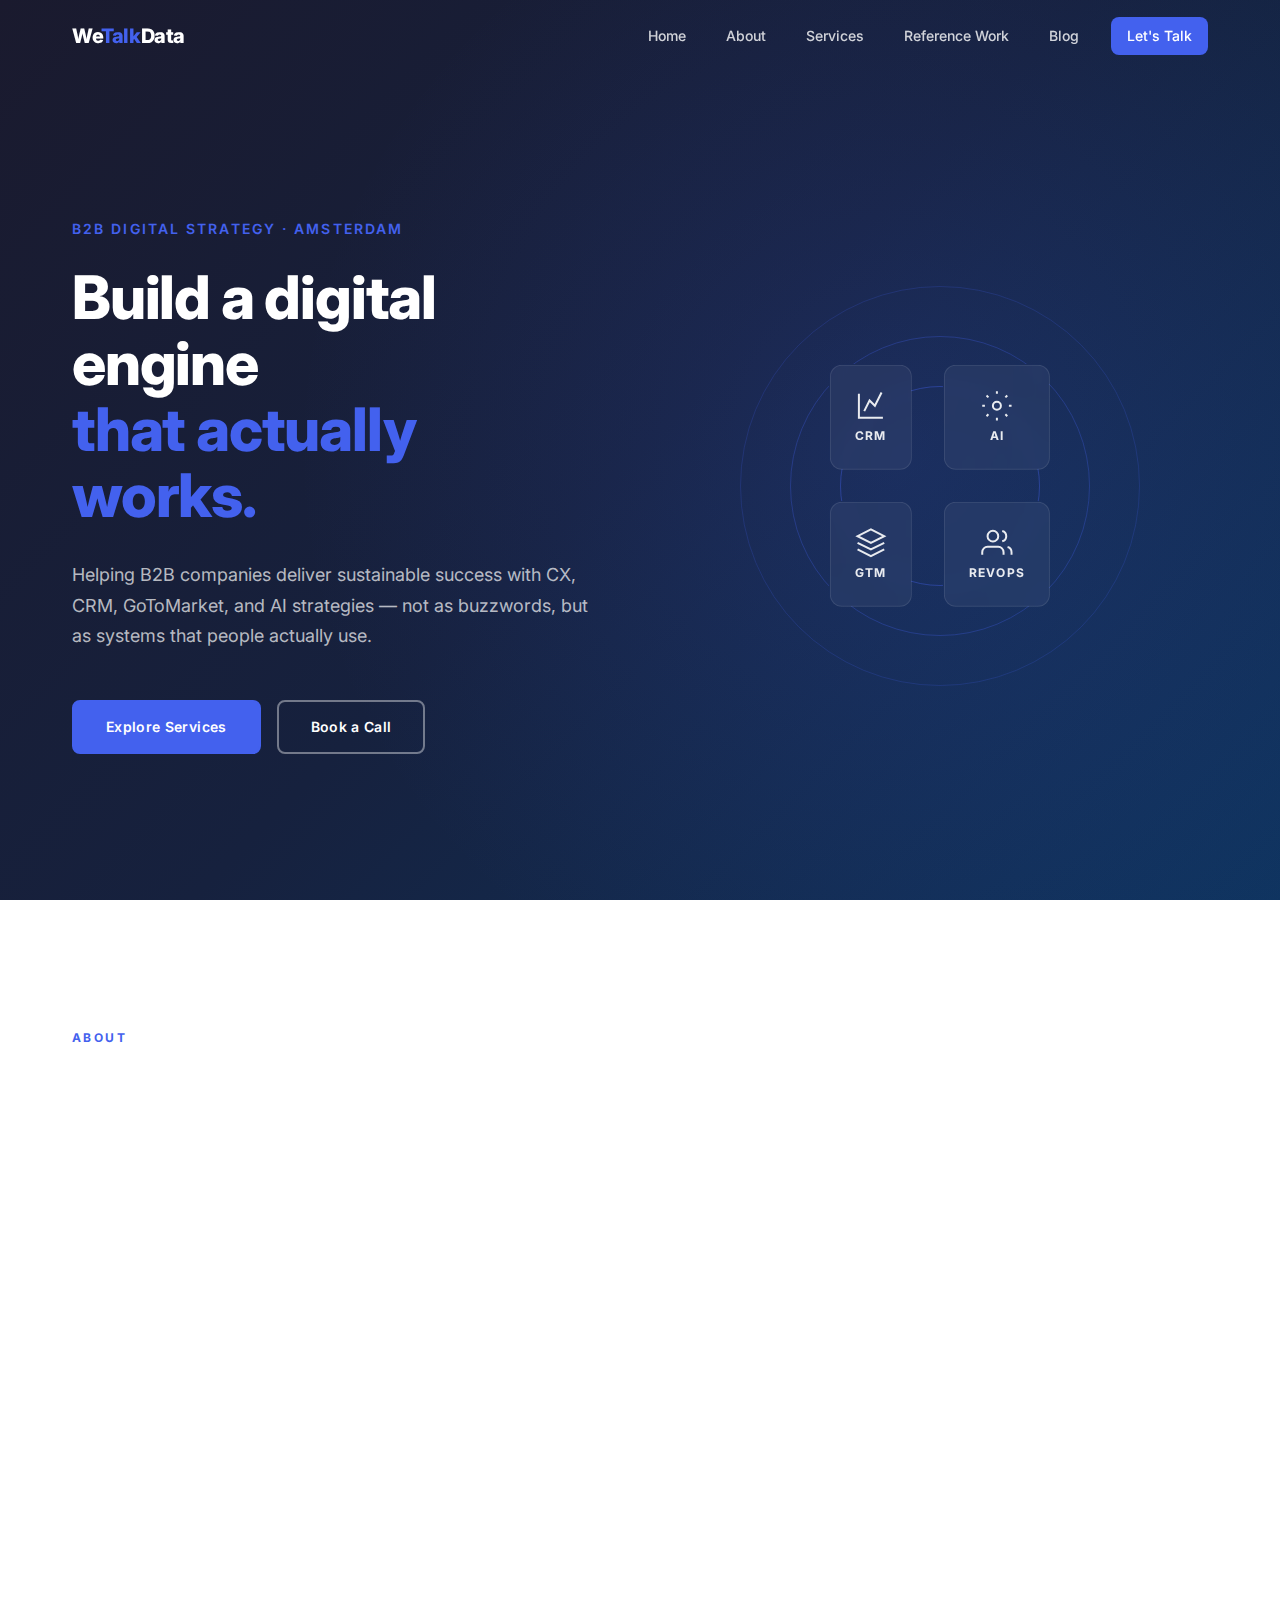
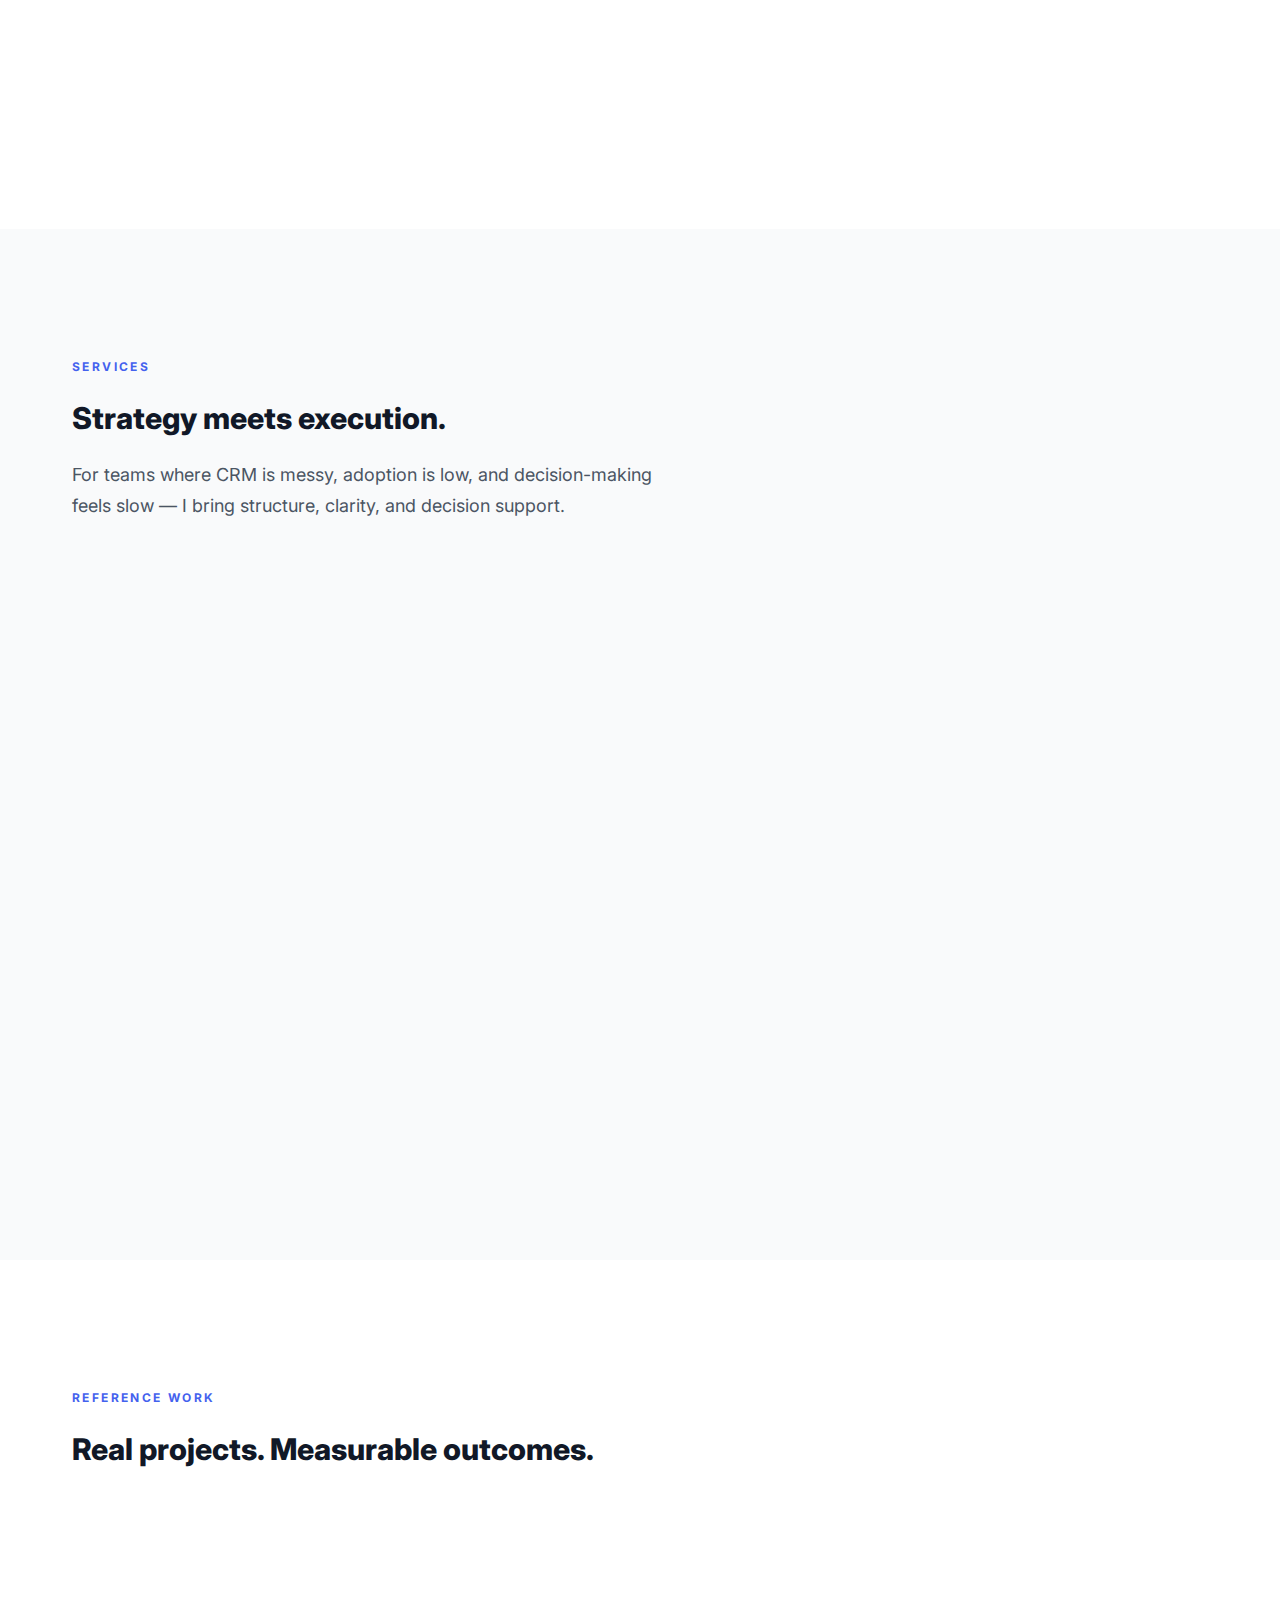
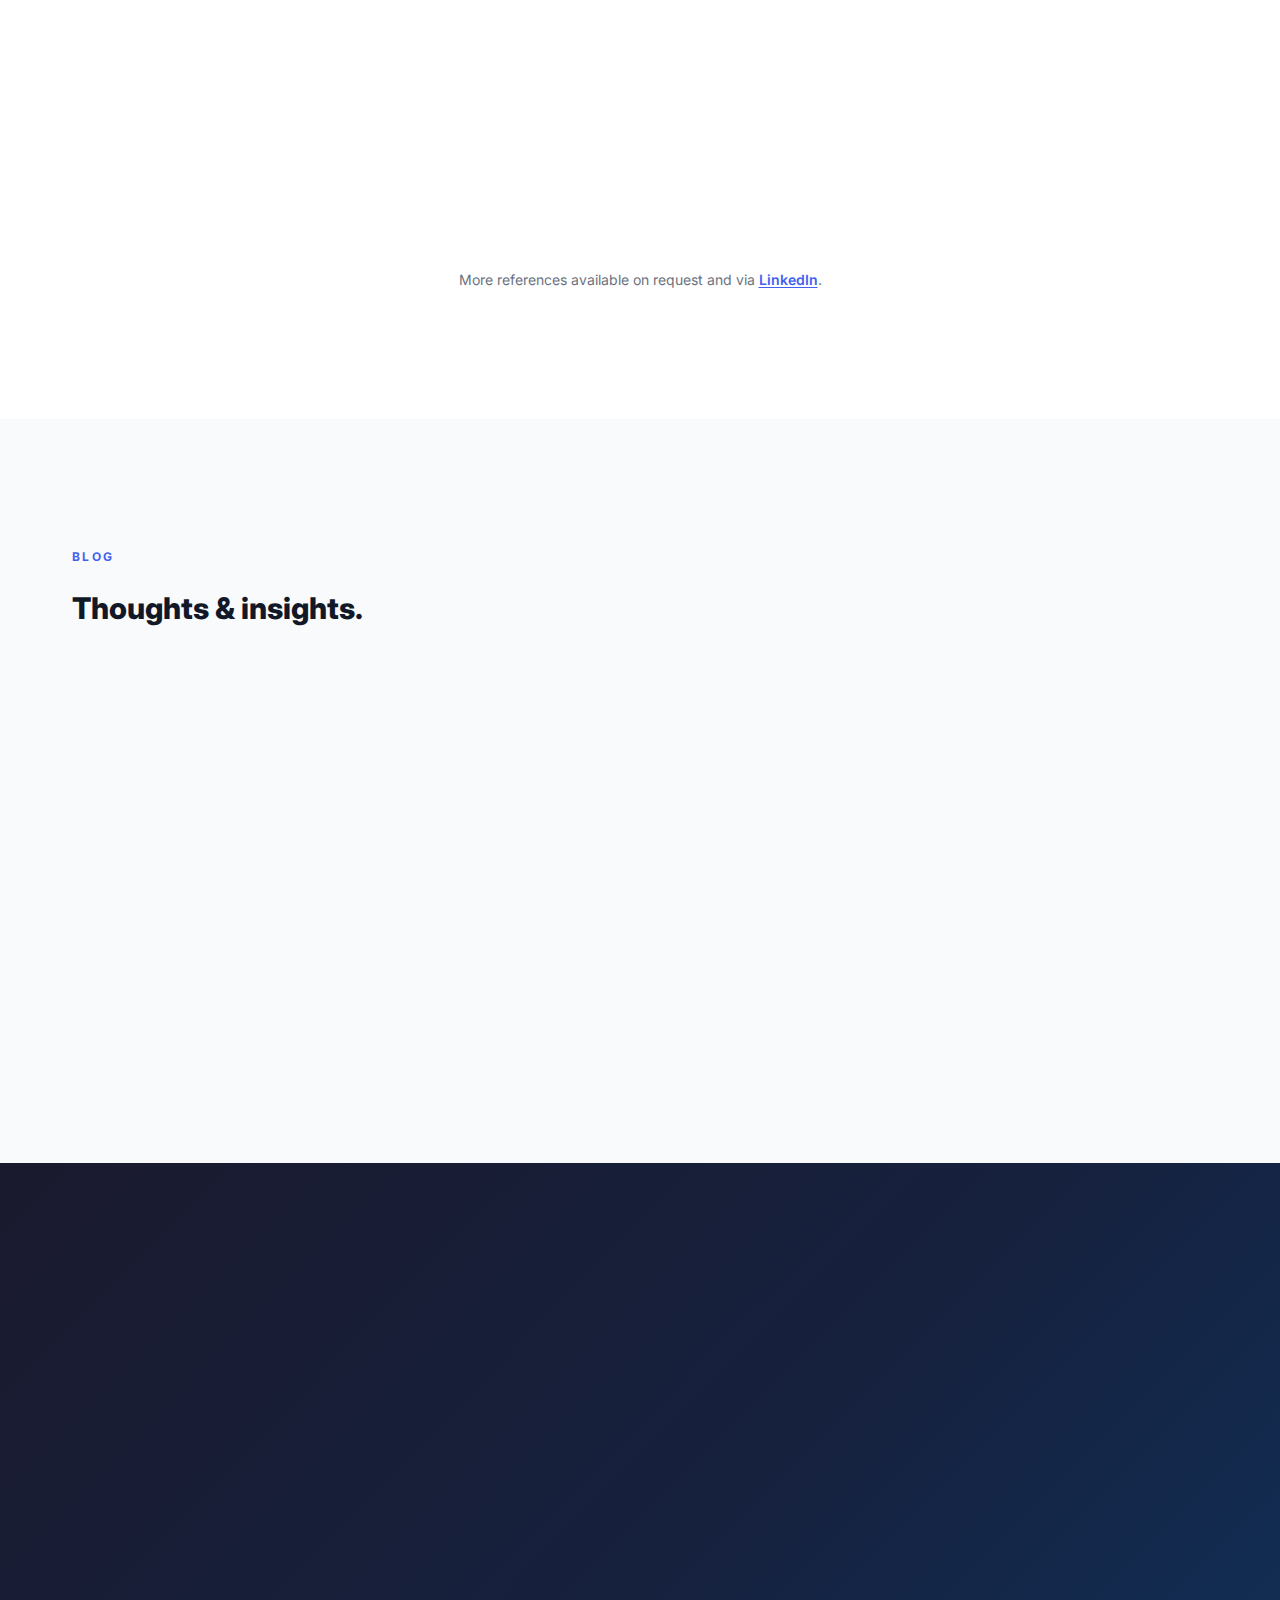
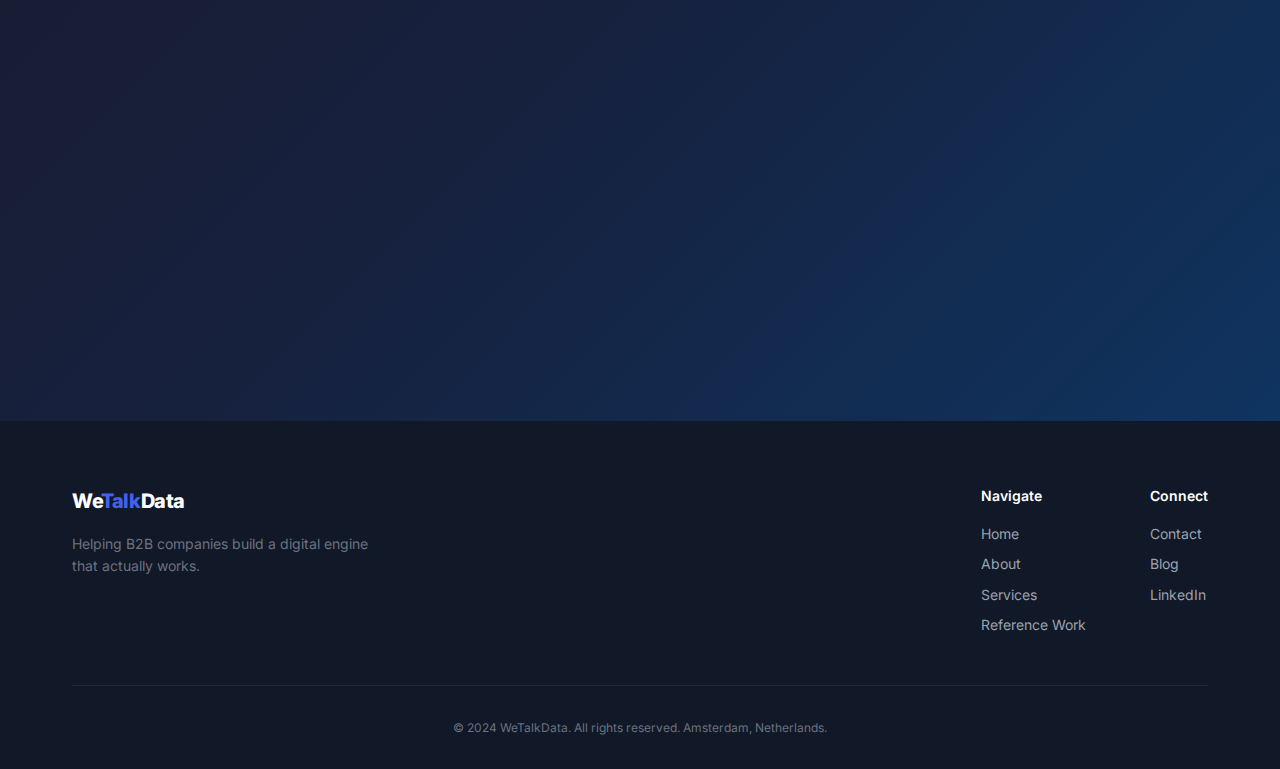
<file: index.html>
<!DOCTYPE html>
<html lang="en">
<head>
    <meta charset="UTF-8">
    <meta name="viewport" content="width=device-width, initial-scale=1.0">
    <title>WeTalkData | B2B Digital Strategy, CRM & AI Consulting</title>
    <meta name="description" content="WeTalkData helps B2B companies build a digital engine that actually works. CX, CRM, GTM, and AI strategy consulting based in Amsterdam.">
    <link rel="preconnect" href="https://fonts.googleapis.com">
    <link rel="preconnect" href="https://fonts.gstatic.com" crossorigin>
    <link href="https://fonts.googleapis.com/css2?family=Inter:wght@300;400;500;600;700;800&display=swap" rel="stylesheet">
    <link rel="stylesheet" href="css/style.css">
</head>
<body>

    <!-- Navigation -->
    <nav class="nav" id="nav">
        <div class="nav__container">
            <a href="/" class="nav__logo">
                <span class="nav__logo-we">We</span><span class="nav__logo-talk">Talk</span><span class="nav__logo-data">Data</span>
            </a>
            <button class="nav__toggle" id="navToggle" aria-label="Toggle navigation">
                <span></span>
                <span></span>
                <span></span>
            </button>
            <ul class="nav__menu" id="navMenu">
                <li><a href="#home" class="nav__link">Home</a></li>
                <li><a href="#about" class="nav__link">About</a></li>
                <li><a href="#services" class="nav__link">Services</a></li>
                <li><a href="#work" class="nav__link">Reference Work</a></li>
                <li><a href="#blog" class="nav__link">Blog</a></li>
                <li><a href="#contact" class="nav__link nav__link--cta">Let's Talk</a></li>
            </ul>
        </div>
    </nav>

    <!-- Hero Section -->
    <section class="hero" id="home">
        <div class="hero__container">
            <div class="hero__content">
                <p class="hero__tagline">B2B Digital Strategy &middot; Amsterdam</p>
                <h1 class="hero__title">
                    Build a digital engine<br>
                    <span class="hero__title--accent">that actually works.</span>
                </h1>
                <p class="hero__subtitle">
                    Helping B2B companies deliver sustainable success with CX, CRM, GoToMarket, and AI strategies &mdash; not as buzzwords, but as systems that people actually use.
                </p>
                <div class="hero__actions">
                    <a href="#services" class="btn btn--primary">Explore Services</a>
                    <a href="#contact" class="btn btn--outline">Book a Call</a>
                </div>
            </div>
            <div class="hero__visual">
                <div class="hero__graphic">
                    <div class="hero__circle hero__circle--1"></div>
                    <div class="hero__circle hero__circle--2"></div>
                    <div class="hero__circle hero__circle--3"></div>
                    <div class="hero__icon-grid">
                        <div class="hero__icon-item">
                            <svg viewBox="0 0 24 24" fill="none" stroke="currentColor" stroke-width="1.5"><path d="M3 3v18h18"/><path d="M7 16l4-8 4 4 5-10"/></svg>
                            <span>CRM</span>
                        </div>
                        <div class="hero__icon-item">
                            <svg viewBox="0 0 24 24" fill="none" stroke="currentColor" stroke-width="1.5"><circle cx="12" cy="12" r="3"/><path d="M12 1v2M12 21v2M4.22 4.22l1.42 1.42M18.36 18.36l1.42 1.42M1 12h2M21 12h2M4.22 19.78l1.42-1.42M18.36 5.64l1.42-1.42"/></svg>
                            <span>AI</span>
                        </div>
                        <div class="hero__icon-item">
                            <svg viewBox="0 0 24 24" fill="none" stroke="currentColor" stroke-width="1.5"><path d="M12 2L2 7l10 5 10-5-10-5z"/><path d="M2 17l10 5 10-5"/><path d="M2 12l10 5 10-5"/></svg>
                            <span>GTM</span>
                        </div>
                        <div class="hero__icon-item">
                            <svg viewBox="0 0 24 24" fill="none" stroke="currentColor" stroke-width="1.5"><path d="M17 21v-2a4 4 0 0 0-4-4H5a4 4 0 0 0-4 4v2"/><circle cx="9" cy="7" r="4"/><path d="M23 21v-2a4 4 0 0 0-3-3.87"/><path d="M16 3.13a4 4 0 0 1 0 7.75"/></svg>
                            <span>RevOps</span>
                        </div>
                    </div>
                </div>
            </div>
        </div>
    </section>

    <!-- About Section -->
    <section class="about" id="about">
        <div class="about__container">
            <div class="about__label">About</div>
            <div class="about__grid">
                <div class="about__text">
                    <h2 class="section-title">20 years of making digital transformation <em>actually</em> work.</h2>
                    <p class="about__intro">
                        Originally from Berlin, living in Amsterdam for over 20 years. I've spent the last two decades helping B2B companies make sense of digital transformation, CX, CRM, and AI &mdash; not as buzzwords, but as systems that people need to run a real business.
                    </p>
                    <p>
                        What I do best is simplify complexity &mdash; helping leadership teams see what really matters, what can wait, and what quietly causes damage if left alone.
                    </p>
                    <p>
                        My work combines strategy and hands-on support to change. I've worked across B2B SaaS, scientific publishing, industrial manufacturing, chemical manufacturing, automotive, and medical care.
                    </p>
                </div>
                <div class="about__stats">
                    <div class="stat-card">
                        <span class="stat-card__number">20+</span>
                        <span class="stat-card__label">Years Experience</span>
                    </div>
                    <div class="stat-card">
                        <span class="stat-card__number">6+</span>
                        <span class="stat-card__label">Industries Served</span>
                    </div>
                    <div class="stat-card">
                        <span class="stat-card__number">AMS</span>
                        <span class="stat-card__label">Based in Amsterdam</span>
                    </div>
                    <div class="stat-card">
                        <span class="stat-card__number">B2B</span>
                        <span class="stat-card__label">Focused Exclusively</span>
                    </div>
                </div>
            </div>
            <div class="about__industries">
                <p class="about__industries-label">Industries I've worked across:</p>
                <div class="about__industries-tags">
                    <span class="tag">B2B SaaS</span>
                    <span class="tag">Scientific Publishing</span>
                    <span class="tag">Industrial Manufacturing</span>
                    <span class="tag">Chemical Manufacturing</span>
                    <span class="tag">Automotive</span>
                    <span class="tag">Medical Care</span>
                </div>
            </div>
        </div>
    </section>

    <!-- Services Section -->
    <section class="services" id="services">
        <div class="services__container">
            <div class="services__header">
                <div class="about__label">Services</div>
                <h2 class="section-title">Strategy meets execution.</h2>
                <p class="services__intro">
                    For teams where CRM is messy, adoption is low, and decision-making feels slow &mdash; I bring structure, clarity, and decision support.
                </p>
            </div>
            <div class="services__grid">
                <!-- Service 1 -->
                <div class="service-card">
                    <div class="service-card__icon">
                        <svg viewBox="0 0 24 24" fill="none" stroke="currentColor" stroke-width="1.5">
                            <path d="M3 3v18h18"/>
                            <path d="M7 16l4-8 4 4 5-10"/>
                        </svg>
                    </div>
                    <h3 class="service-card__title">CRM & GTM Optimization</h3>
                    <p class="service-card__desc">
                        For teams where CRM is messy, adoption is low, and decision-making feels slow. I review your processes, systems, and data setup and give you a clear, actionable roadmap that your team can actually execute.
                    </p>
                    <div class="service-card__outcome">
                        <strong>The impact:</strong> A CRM and GTM foundation people actually use &mdash; not just tolerate.
                    </div>
                    <a href="#contact" class="service-card__link">
                        Discuss your CRM challenges
                        <svg viewBox="0 0 24 24" fill="none" stroke="currentColor" stroke-width="2"><path d="M5 12h14M12 5l7 7-7 7"/></svg>
                    </a>
                </div>
                <!-- Service 2 -->
                <div class="service-card">
                    <div class="service-card__icon service-card__icon--ai">
                        <svg viewBox="0 0 24 24" fill="none" stroke="currentColor" stroke-width="1.5">
                            <circle cx="12" cy="12" r="3"/>
                            <path d="M12 1v2M12 21v2M4.22 4.22l1.42 1.42M18.36 18.36l1.42 1.42M1 12h2M21 12h2M4.22 19.78l1.42-1.42M18.36 5.64l1.42-1.42"/>
                        </svg>
                    </div>
                    <h3 class="service-card__title">AI Readiness & Strategy</h3>
                    <p class="service-card__desc">
                        Most companies don't need AI everywhere &mdash; just in the 3&ndash;5 places where it drives real value. I assess your readiness, shortlist high-impact use cases, and design pilots that deliver measurable outcomes.
                    </p>
                    <div class="service-card__outcome">
                        <strong>The impact:</strong> Avoiding "AI theatre" &mdash; focused pilots that prove ROI fast.
                    </div>
                    <a href="#contact" class="service-card__link">
                        Explore AI readiness
                        <svg viewBox="0 0 24 24" fill="none" stroke="currentColor" stroke-width="2"><path d="M5 12h14M12 5l7 7-7 7"/></svg>
                    </a>
                </div>
                <!-- Service 3 -->
                <div class="service-card">
                    <div class="service-card__icon service-card__icon--advisory">
                        <svg viewBox="0 0 24 24" fill="none" stroke="currentColor" stroke-width="1.5">
                            <path d="M17 21v-2a4 4 0 0 0-4-4H5a4 4 0 0 0-4 4v2"/>
                            <circle cx="9" cy="7" r="4"/>
                            <path d="M23 21v-2a4 4 0 0 0-3-3.87"/>
                            <path d="M16 3.13a4 4 0 0 1 0 7.75"/>
                        </svg>
                    </div>
                    <h3 class="service-card__title">Fractional Advisory</h3>
                    <p class="service-card__desc">
                        Need senior guidance without hiring a full-time role? We work together monthly, bringing structure, clarity, and decision support across CRM, RevOps, AI, and GoToMarket motions.
                    </p>
                    <div class="service-card__outcome">
                        <strong>The impact:</strong> A trusted partner who keeps things moving, aligned, and focused on results.
                    </div>
                    <a href="#contact" class="service-card__link">
                        Learn about advisory
                        <svg viewBox="0 0 24 24" fill="none" stroke="currentColor" stroke-width="2"><path d="M5 12h14M12 5l7 7-7 7"/></svg>
                    </a>
                </div>
            </div>
        </div>
    </section>

    <!-- Reference Work Section -->
    <section class="work" id="work">
        <div class="work__container">
            <div class="about__label">Reference Work</div>
            <h2 class="section-title">Real projects. Measurable outcomes.</h2>
            <div class="work__grid">
                <div class="work-card">
                    <div class="work-card__tag">CRM & RevOps</div>
                    <h3 class="work-card__title">SaaS Scale-up &mdash; CRM & RevOps Alignment</h3>
                    <p class="work-card__desc">
                        Helped a growing SaaS company restructure their CRM and align their RevOps processes. Delivered a clear roadmap that unified sales, marketing, and customer success teams around shared data and goals.
                    </p>
                    <div class="work-card__meta">
                        <span class="work-card__industry">B2B SaaS</span>
                        <span class="work-card__location">Amsterdam, NL</span>
                    </div>
                </div>
                <div class="work-card">
                    <div class="work-card__tag work-card__tag--ai">AI Strategy</div>
                    <h3 class="work-card__title">Industrial B2B &mdash; AI Readiness & Alignment</h3>
                    <p class="work-card__desc">
                        Assessed AI readiness for a large industrial B2B company. Identified high-impact use cases, designed pilots, and created an implementation roadmap aligned with business objectives and team capabilities.
                    </p>
                    <div class="work-card__meta">
                        <span class="work-card__industry">Industrial Manufacturing</span>
                        <span class="work-card__location">Amsterdam, NL</span>
                    </div>
                </div>
            </div>
            <p class="work__cta-text">More references available on request and via <a href="https://www.linkedin.com" target="_blank" rel="noopener noreferrer">LinkedIn</a>.</p>
        </div>
    </section>

    <!-- Blog Section -->
    <section class="blog" id="blog">
        <div class="blog__container">
            <div class="about__label">Blog</div>
            <h2 class="section-title">Thoughts & insights.</h2>
            <div class="blog__grid">
                <article class="blog-card">
                    <div class="blog-card__date">Featured Post</div>
                    <h3 class="blog-card__title">Why Most CRM Implementations Fail &mdash; And How to Fix Yours</h3>
                    <p class="blog-card__excerpt">
                        The problem is rarely the tool. It's the process, the data, and the people. Here's what I've learned from 20 years of making CRM actually work for B2B teams.
                    </p>
                    <a href="#" class="blog-card__link">Read more</a>
                </article>
                <article class="blog-card">
                    <div class="blog-card__date">AI Strategy</div>
                    <h3 class="blog-card__title">AI Theatre vs. AI Value: Where Should B2B Companies Actually Start?</h3>
                    <p class="blog-card__excerpt">
                        Most companies don't need AI everywhere. They need it in the 3&ndash;5 places where it makes a measurable difference. Here's how to find those places.
                    </p>
                    <a href="#" class="blog-card__link">Read more</a>
                </article>
                <article class="blog-card">
                    <div class="blog-card__date">Digital Strategy</div>
                    <h3 class="blog-card__title">Design a Stunning Blog</h3>
                    <p class="blog-card__excerpt">
                        When it comes to design, the blog has everything you need to create beautiful posts that will grab your reader's attention. Check out essential design features.
                    </p>
                    <a href="#" class="blog-card__link">Read more</a>
                </article>
            </div>
        </div>
    </section>

    <!-- Contact / CTA Section -->
    <section class="contact" id="contact">
        <div class="contact__container">
            <div class="contact__content">
                <h2 class="contact__title">Let's talk about what's next.</h2>
                <p class="contact__subtitle">
                    Whether you're looking to fix a messy CRM, explore where AI can drive real value, or need a strategic partner to keep things moving &mdash; I'd love to hear from you.
                </p>
                <div class="contact__details">
                    <div class="contact__detail">
                        <svg viewBox="0 0 24 24" fill="none" stroke="currentColor" stroke-width="1.5"><path d="M21 10c0 7-9 13-9 13s-9-6-9-13a9 9 0 0 1 18 0z"/><circle cx="12" cy="10" r="3"/></svg>
                        <span>Amsterdam, Netherlands</span>
                    </div>
                    <div class="contact__detail">
                        <svg viewBox="0 0 24 24" fill="none" stroke="currentColor" stroke-width="1.5"><path d="M4 4h16c1.1 0 2 .9 2 2v12c0 1.1-.9 2-2 2H4c-1.1 0-2-.9-2-2V6c0-1.1.9-2 2-2z"/><polyline points="22,6 12,13 2,6"/></svg>
                        <span>hello@wetalkdata.com</span>
                    </div>
                </div>
            </div>
            <div class="contact__form-wrap">
                <form class="contact__form" id="contactForm">
                    <div class="form-group">
                        <label for="name">Name</label>
                        <input type="text" id="name" name="name" required placeholder="Your name">
                    </div>
                    <div class="form-group">
                        <label for="email">Email</label>
                        <input type="email" id="email" name="email" required placeholder="you@company.com">
                    </div>
                    <div class="form-group">
                        <label for="subject">What can I help with?</label>
                        <select id="subject" name="subject">
                            <option value="">Select a topic</option>
                            <option value="crm">CRM & GTM Optimization</option>
                            <option value="ai">AI Readiness & Strategy</option>
                            <option value="advisory">Fractional Advisory</option>
                            <option value="other">Something else</option>
                        </select>
                    </div>
                    <div class="form-group">
                        <label for="message">Message</label>
                        <textarea id="message" name="message" rows="4" placeholder="Tell me a bit about your situation..."></textarea>
                    </div>
                    <button type="submit" class="btn btn--primary btn--full">Send Message</button>
                </form>
            </div>
        </div>
    </section>

    <!-- Footer -->
    <footer class="footer">
        <div class="footer__container">
            <div class="footer__top">
                <div class="footer__brand">
                    <a href="/" class="nav__logo">
                        <span class="nav__logo-we">We</span><span class="nav__logo-talk">Talk</span><span class="nav__logo-data">Data</span>
                    </a>
                    <p class="footer__tagline">Helping B2B companies build a digital engine that actually works.</p>
                </div>
                <div class="footer__links">
                    <div class="footer__col">
                        <h4>Navigate</h4>
                        <a href="#home">Home</a>
                        <a href="#about">About</a>
                        <a href="#services">Services</a>
                        <a href="#work">Reference Work</a>
                    </div>
                    <div class="footer__col">
                        <h4>Connect</h4>
                        <a href="#contact">Contact</a>
                        <a href="#blog">Blog</a>
                        <a href="https://www.linkedin.com" target="_blank" rel="noopener noreferrer">LinkedIn</a>
                    </div>
                </div>
            </div>
            <div class="footer__bottom">
                <p>&copy; 2024 WeTalkData. All rights reserved. Amsterdam, Netherlands.</p>
            </div>
        </div>
    </footer>

    <script src="js/main.js"></script>
</body>
</html>
</file>
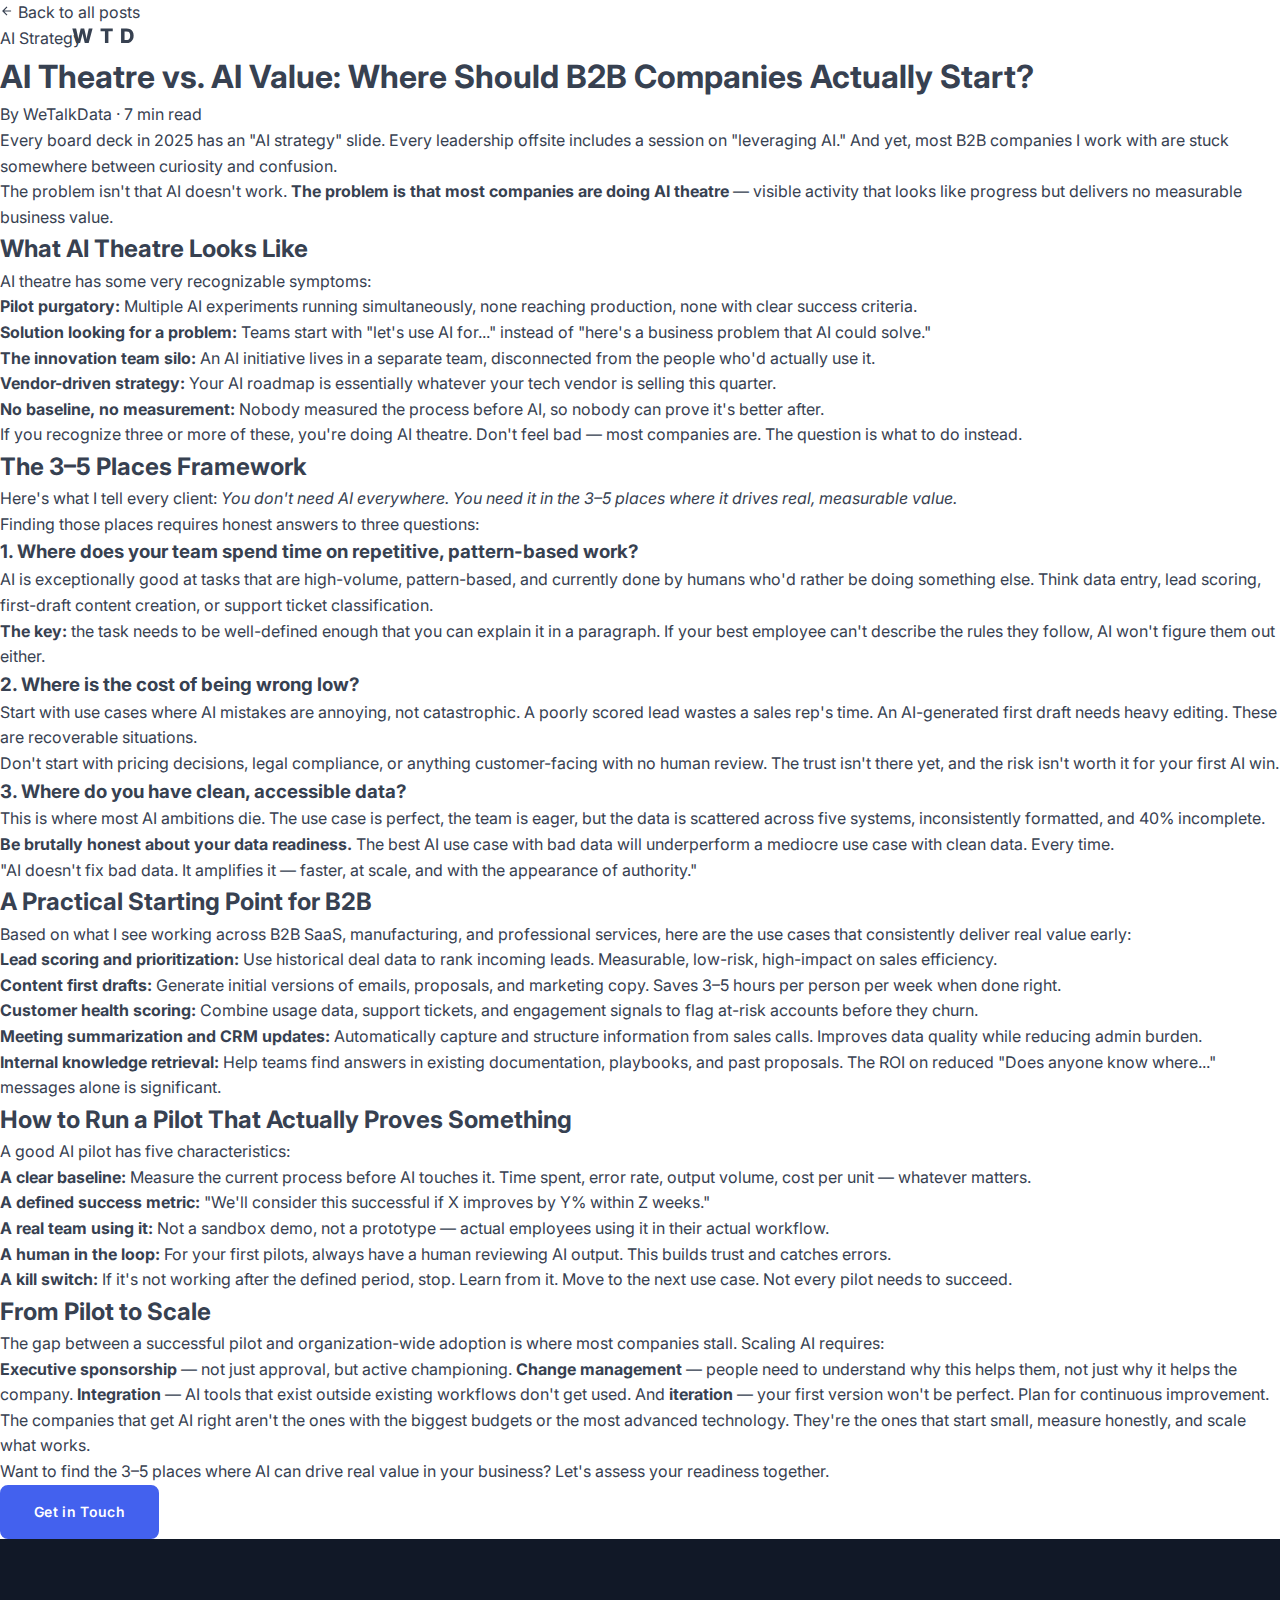
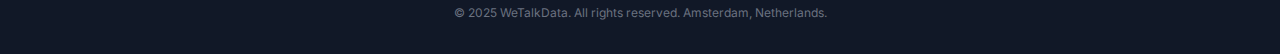
<file: blog/ai-theatre-vs-value.html>
<!DOCTYPE html>
<html lang="en">
<head>
    <meta charset="UTF-8">
    <meta name="viewport" content="width=device-width, initial-scale=1.0">
    <title>AI Theatre vs. AI Value | WeTalkData</title>
    <meta name="description" content="Most companies don't need AI everywhere. They need it in the 3-5 places where it makes a measurable difference. Here's how to find those places.">
    <link rel="preconnect" href="https://fonts.googleapis.com">
    <link rel="preconnect" href="https://fonts.gstatic.com" crossorigin>
    <link href="https://fonts.googleapis.com/css2?family=DM+Serif+Display:ital@0;1&family=Inter:wght@300;400;500;600;700&display=swap" rel="stylesheet">
    <link rel="stylesheet" href="../css/style.css">
</head>
<body>

    <!-- Navigation -->
    <nav class="nav nav--scrolled" id="nav">
        <div class="nav__container">
            <a href="../index.html" class="nav__logo">W &nbsp;T &nbsp;D</a>
            <button class="nav__toggle" id="navToggle" aria-label="Toggle navigation">
                <span></span>
                <span></span>
                <span></span>
            </button>
            <ul class="nav__menu" id="navMenu">
                <li><a href="../index.html#services" class="nav__link">Services</a></li>
                <li><a href="../index.html#about" class="nav__link">About</a></li>
                <li><a href="../index.html#work" class="nav__link">Work</a></li>
                <li><a href="../index.html#contact" class="nav__link">Contact</a></li>
                <li><a href="../index.html#blog" class="nav__link">Blog</a></li>
            </ul>
        </div>
    </nav>

    <!-- Blog Post -->
    <article class="blog-post">
        <div class="blog-post__container">
            <a href="../index.html#blog" class="blog-post__back">
                <svg viewBox="0 0 24 24" fill="none" stroke="currentColor" stroke-width="2" width="14" height="14"><path d="M19 12H5M12 19l-7-7 7-7"/></svg>
                Back to all posts
            </a>

            <div class="blog-post__category">AI Strategy</div>
            <h1 class="blog-post__title">AI Theatre vs. AI Value: Where Should B2B Companies Actually Start?</h1>
            <div class="blog-post__meta">By WeTalkData &middot; 7 min read</div>

            <div class="blog-post__content">
                <p>
                    Every board deck in 2025 has an "AI strategy" slide. Every leadership offsite includes a session on "leveraging AI." And yet, most B2B companies I work with are stuck somewhere between curiosity and confusion.
                </p>

                <p>
                    The problem isn't that AI doesn't work. <strong>The problem is that most companies are doing AI theatre</strong> &mdash; visible activity that looks like progress but delivers no measurable business value.
                </p>

                <h2>What AI Theatre Looks Like</h2>

                <p>
                    AI theatre has some very recognizable symptoms:
                </p>

                <ul>
                    <li><strong>Pilot purgatory:</strong> Multiple AI experiments running simultaneously, none reaching production, none with clear success criteria.</li>
                    <li><strong>Solution looking for a problem:</strong> Teams start with "let's use AI for..." instead of "here's a business problem that AI could solve."</li>
                    <li><strong>The innovation team silo:</strong> An AI initiative lives in a separate team, disconnected from the people who'd actually use it.</li>
                    <li><strong>Vendor-driven strategy:</strong> Your AI roadmap is essentially whatever your tech vendor is selling this quarter.</li>
                    <li><strong>No baseline, no measurement:</strong> Nobody measured the process before AI, so nobody can prove it's better after.</li>
                </ul>

                <p>
                    If you recognize three or more of these, you're doing AI theatre. Don't feel bad &mdash; most companies are. The question is what to do instead.
                </p>

                <h2>The 3&ndash;5 Places Framework</h2>

                <p>
                    Here's what I tell every client: <em>You don't need AI everywhere. You need it in the 3&ndash;5 places where it drives real, measurable value.</em>
                </p>

                <p>
                    Finding those places requires honest answers to three questions:
                </p>

                <h3>1. Where does your team spend time on repetitive, pattern-based work?</h3>

                <p>
                    AI is exceptionally good at tasks that are high-volume, pattern-based, and currently done by humans who'd rather be doing something else. Think data entry, lead scoring, first-draft content creation, or support ticket classification.
                </p>

                <p>
                    <strong>The key:</strong> the task needs to be well-defined enough that you can explain it in a paragraph. If your best employee can't describe the rules they follow, AI won't figure them out either.
                </p>

                <h3>2. Where is the cost of being wrong low?</h3>

                <p>
                    Start with use cases where AI mistakes are annoying, not catastrophic. A poorly scored lead wastes a sales rep's time. An AI-generated first draft needs heavy editing. These are recoverable situations.
                </p>

                <p>
                    Don't start with pricing decisions, legal compliance, or anything customer-facing with no human review. The trust isn't there yet, and the risk isn't worth it for your first AI win.
                </p>

                <h3>3. Where do you have clean, accessible data?</h3>

                <p>
                    This is where most AI ambitions die. The use case is perfect, the team is eager, but the data is scattered across five systems, inconsistently formatted, and 40% incomplete.
                </p>

                <p>
                    <strong>Be brutally honest about your data readiness.</strong> The best AI use case with bad data will underperform a mediocre use case with clean data. Every time.
                </p>

                <blockquote>
                    "AI doesn't fix bad data. It amplifies it &mdash; faster, at scale, and with the appearance of authority."
                </blockquote>

                <h2>A Practical Starting Point for B2B</h2>

                <p>
                    Based on what I see working across B2B SaaS, manufacturing, and professional services, here are the use cases that consistently deliver real value early:
                </p>

                <ol>
                    <li><strong>Lead scoring and prioritization:</strong> Use historical deal data to rank incoming leads. Measurable, low-risk, high-impact on sales efficiency.</li>
                    <li><strong>Content first drafts:</strong> Generate initial versions of emails, proposals, and marketing copy. Saves 3&ndash;5 hours per person per week when done right.</li>
                    <li><strong>Customer health scoring:</strong> Combine usage data, support tickets, and engagement signals to flag at-risk accounts before they churn.</li>
                    <li><strong>Meeting summarization and CRM updates:</strong> Automatically capture and structure information from sales calls. Improves data quality while reducing admin burden.</li>
                    <li><strong>Internal knowledge retrieval:</strong> Help teams find answers in existing documentation, playbooks, and past proposals. The ROI on reduced "Does anyone know where..." messages alone is significant.</li>
                </ol>

                <h2>How to Run a Pilot That Actually Proves Something</h2>

                <p>
                    A good AI pilot has five characteristics:
                </p>

                <ul>
                    <li><strong>A clear baseline:</strong> Measure the current process before AI touches it. Time spent, error rate, output volume, cost per unit &mdash; whatever matters.</li>
                    <li><strong>A defined success metric:</strong> "We'll consider this successful if X improves by Y% within Z weeks."</li>
                    <li><strong>A real team using it:</strong> Not a sandbox demo, not a prototype &mdash; actual employees using it in their actual workflow.</li>
                    <li><strong>A human in the loop:</strong> For your first pilots, always have a human reviewing AI output. This builds trust and catches errors.</li>
                    <li><strong>A kill switch:</strong> If it's not working after the defined period, stop. Learn from it. Move to the next use case. Not every pilot needs to succeed.</li>
                </ul>

                <h2>From Pilot to Scale</h2>

                <p>
                    The gap between a successful pilot and organization-wide adoption is where most companies stall. Scaling AI requires:
                </p>

                <p>
                    <strong>Executive sponsorship</strong> &mdash; not just approval, but active championing. <strong>Change management</strong> &mdash; people need to understand why this helps them, not just why it helps the company. <strong>Integration</strong> &mdash; AI tools that exist outside existing workflows don't get used. And <strong>iteration</strong> &mdash; your first version won't be perfect. Plan for continuous improvement.
                </p>

                <p>
                    The companies that get AI right aren't the ones with the biggest budgets or the most advanced technology. They're the ones that start small, measure honestly, and scale what works.
                </p>

                <div class="blog-post__cta">
                    <p>Want to find the 3&ndash;5 places where AI can drive real value in your business? Let's assess your readiness together.</p>
                    <a href="../index.html#contact" class="btn btn--primary">Get in Touch</a>
                </div>
            </div>
        </div>
    </article>

    <!-- Footer -->
    <footer class="footer">
        <div class="footer__container">
            <div class="footer__bottom">
                <p>&copy; 2025 WeTalkData. All rights reserved. Amsterdam, Netherlands.</p>
            </div>
        </div>
    </footer>

    <script src="../js/main.js"></script>
</body>
</html>
</file>
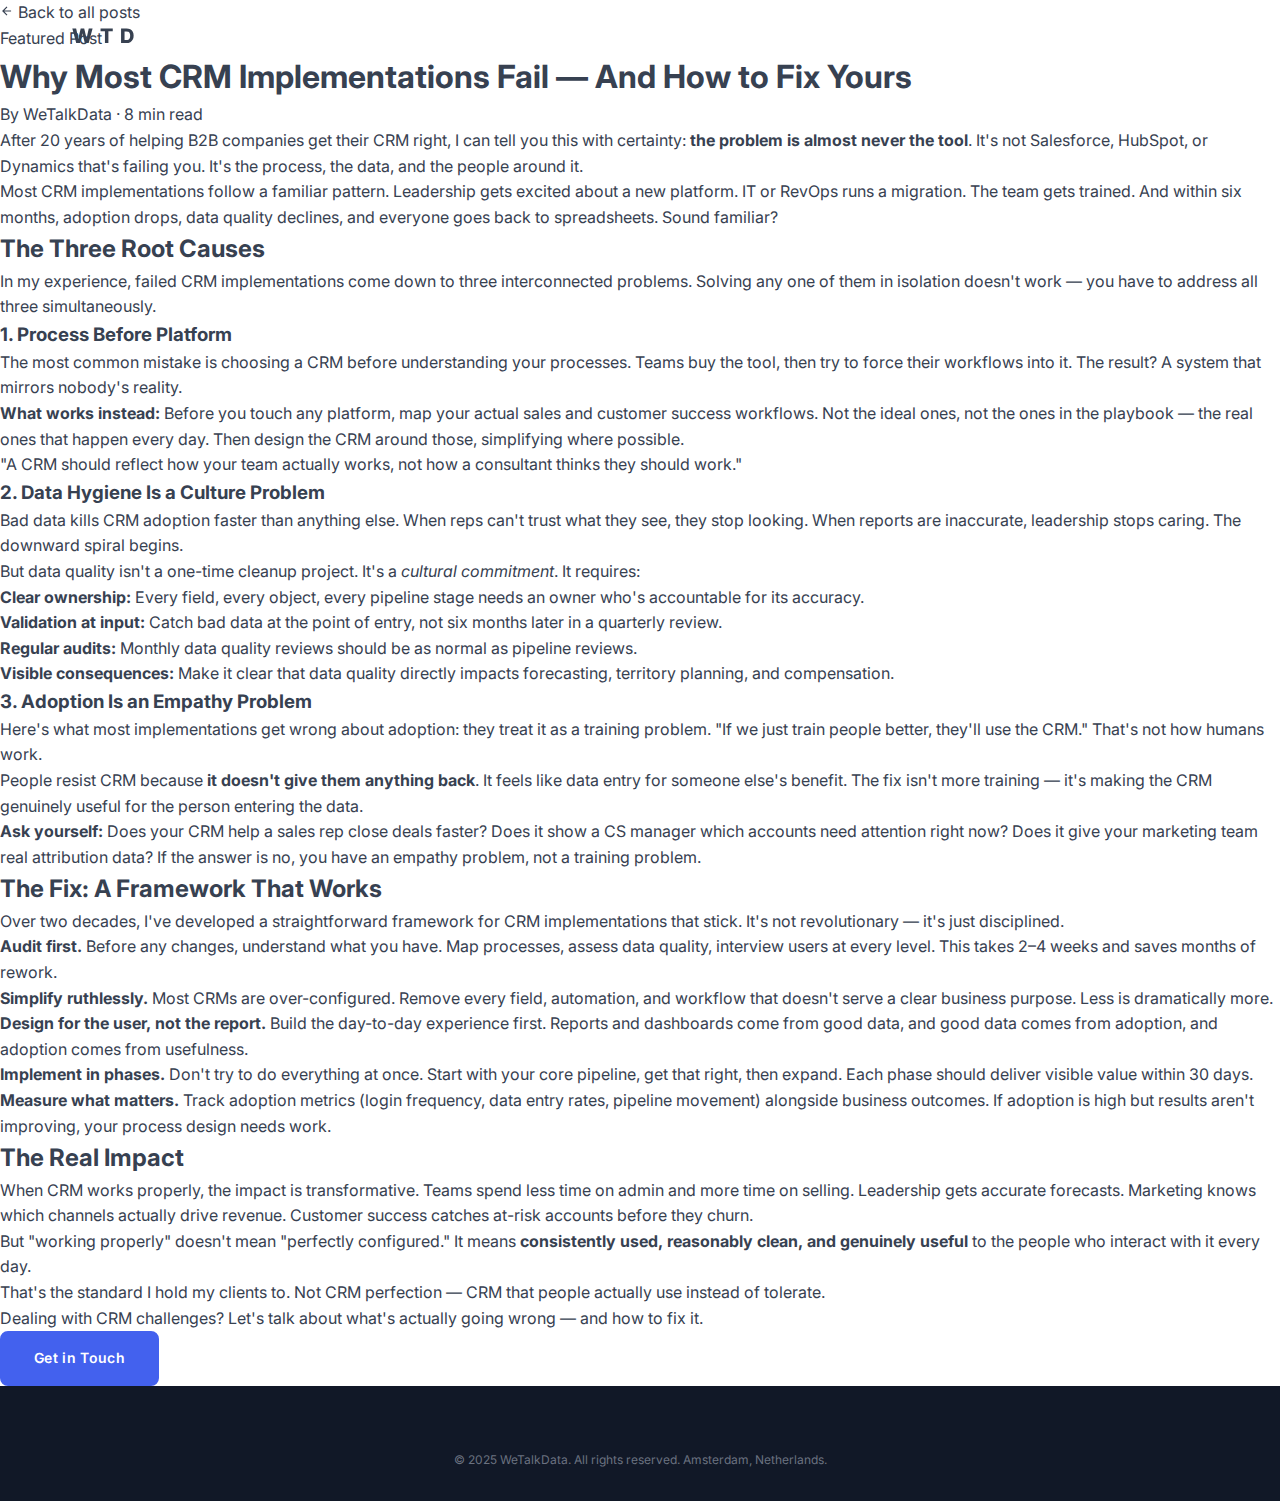
<file: blog/crm-implementations.html>
<!DOCTYPE html>
<html lang="en">
<head>
    <meta charset="UTF-8">
    <meta name="viewport" content="width=device-width, initial-scale=1.0">
    <title>Why Most CRM Implementations Fail | WeTalkData</title>
    <meta name="description" content="The problem is rarely the tool. It's the process, the data, and the people. Here's what I've learned from 20 years of making CRM actually work for B2B teams.">
    <link rel="preconnect" href="https://fonts.googleapis.com">
    <link rel="preconnect" href="https://fonts.gstatic.com" crossorigin>
    <link href="https://fonts.googleapis.com/css2?family=DM+Serif+Display:ital@0;1&family=Inter:wght@300;400;500;600;700&display=swap" rel="stylesheet">
    <link rel="stylesheet" href="../css/style.css">
</head>
<body>

    <!-- Navigation -->
    <nav class="nav nav--scrolled" id="nav">
        <div class="nav__container">
            <a href="../index.html" class="nav__logo">W &nbsp;T &nbsp;D</a>
            <button class="nav__toggle" id="navToggle" aria-label="Toggle navigation">
                <span></span>
                <span></span>
                <span></span>
            </button>
            <ul class="nav__menu" id="navMenu">
                <li><a href="../index.html#services" class="nav__link">Services</a></li>
                <li><a href="../index.html#about" class="nav__link">About</a></li>
                <li><a href="../index.html#work" class="nav__link">Work</a></li>
                <li><a href="../index.html#contact" class="nav__link">Contact</a></li>
                <li><a href="../index.html#blog" class="nav__link">Blog</a></li>
            </ul>
        </div>
    </nav>

    <!-- Blog Post -->
    <article class="blog-post">
        <div class="blog-post__container">
            <a href="../index.html#blog" class="blog-post__back">
                <svg viewBox="0 0 24 24" fill="none" stroke="currentColor" stroke-width="2" width="14" height="14"><path d="M19 12H5M12 19l-7-7 7-7"/></svg>
                Back to all posts
            </a>

            <div class="blog-post__category">Featured Post</div>
            <h1 class="blog-post__title">Why Most CRM Implementations Fail &mdash; And How to Fix Yours</h1>
            <div class="blog-post__meta">By WeTalkData &middot; 8 min read</div>

            <div class="blog-post__content">
                <p>
                    After 20 years of helping B2B companies get their CRM right, I can tell you this with certainty: <strong>the problem is almost never the tool</strong>. It's not Salesforce, HubSpot, or Dynamics that's failing you. It's the process, the data, and the people around it.
                </p>

                <p>
                    Most CRM implementations follow a familiar pattern. Leadership gets excited about a new platform. IT or RevOps runs a migration. The team gets trained. And within six months, adoption drops, data quality declines, and everyone goes back to spreadsheets. Sound familiar?
                </p>

                <h2>The Three Root Causes</h2>

                <p>
                    In my experience, failed CRM implementations come down to three interconnected problems. Solving any one of them in isolation doesn't work &mdash; you have to address all three simultaneously.
                </p>

                <h3>1. Process Before Platform</h3>

                <p>
                    The most common mistake is choosing a CRM before understanding your processes. Teams buy the tool, then try to force their workflows into it. The result? A system that mirrors nobody's reality.
                </p>

                <p>
                    <strong>What works instead:</strong> Before you touch any platform, map your actual sales and customer success workflows. Not the ideal ones, not the ones in the playbook &mdash; the real ones that happen every day. Then design the CRM around those, simplifying where possible.
                </p>

                <blockquote>
                    "A CRM should reflect how your team actually works, not how a consultant thinks they should work."
                </blockquote>

                <h3>2. Data Hygiene Is a Culture Problem</h3>

                <p>
                    Bad data kills CRM adoption faster than anything else. When reps can't trust what they see, they stop looking. When reports are inaccurate, leadership stops caring. The downward spiral begins.
                </p>

                <p>
                    But data quality isn't a one-time cleanup project. It's a <em>cultural commitment</em>. It requires:
                </p>

                <ul>
                    <li><strong>Clear ownership:</strong> Every field, every object, every pipeline stage needs an owner who's accountable for its accuracy.</li>
                    <li><strong>Validation at input:</strong> Catch bad data at the point of entry, not six months later in a quarterly review.</li>
                    <li><strong>Regular audits:</strong> Monthly data quality reviews should be as normal as pipeline reviews.</li>
                    <li><strong>Visible consequences:</strong> Make it clear that data quality directly impacts forecasting, territory planning, and compensation.</li>
                </ul>

                <h3>3. Adoption Is an Empathy Problem</h3>

                <p>
                    Here's what most implementations get wrong about adoption: they treat it as a training problem. "If we just train people better, they'll use the CRM." That's not how humans work.
                </p>

                <p>
                    People resist CRM because <strong>it doesn't give them anything back</strong>. It feels like data entry for someone else's benefit. The fix isn't more training &mdash; it's making the CRM genuinely useful for the person entering the data.
                </p>

                <p>
                    <strong>Ask yourself:</strong> Does your CRM help a sales rep close deals faster? Does it show a CS manager which accounts need attention right now? Does it give your marketing team real attribution data? If the answer is no, you have an empathy problem, not a training problem.
                </p>

                <h2>The Fix: A Framework That Works</h2>

                <p>
                    Over two decades, I've developed a straightforward framework for CRM implementations that stick. It's not revolutionary &mdash; it's just disciplined.
                </p>

                <ol>
                    <li><strong>Audit first.</strong> Before any changes, understand what you have. Map processes, assess data quality, interview users at every level. This takes 2&ndash;4 weeks and saves months of rework.</li>
                    <li><strong>Simplify ruthlessly.</strong> Most CRMs are over-configured. Remove every field, automation, and workflow that doesn't serve a clear business purpose. Less is dramatically more.</li>
                    <li><strong>Design for the user, not the report.</strong> Build the day-to-day experience first. Reports and dashboards come from good data, and good data comes from adoption, and adoption comes from usefulness.</li>
                    <li><strong>Implement in phases.</strong> Don't try to do everything at once. Start with your core pipeline, get that right, then expand. Each phase should deliver visible value within 30 days.</li>
                    <li><strong>Measure what matters.</strong> Track adoption metrics (login frequency, data entry rates, pipeline movement) alongside business outcomes. If adoption is high but results aren't improving, your process design needs work.</li>
                </ol>

                <h2>The Real Impact</h2>

                <p>
                    When CRM works properly, the impact is transformative. Teams spend less time on admin and more time on selling. Leadership gets accurate forecasts. Marketing knows which channels actually drive revenue. Customer success catches at-risk accounts before they churn.
                </p>

                <p>
                    But "working properly" doesn't mean "perfectly configured." It means <strong>consistently used, reasonably clean, and genuinely useful</strong> to the people who interact with it every day.
                </p>

                <p>
                    That's the standard I hold my clients to. Not CRM perfection &mdash; CRM that people actually use instead of tolerate.
                </p>

                <div class="blog-post__cta">
                    <p>Dealing with CRM challenges? Let's talk about what's actually going wrong &mdash; and how to fix it.</p>
                    <a href="../index.html#contact" class="btn btn--primary">Get in Touch</a>
                </div>
            </div>
        </div>
    </article>

    <!-- Footer -->
    <footer class="footer">
        <div class="footer__container">
            <div class="footer__bottom">
                <p>&copy; 2025 WeTalkData. All rights reserved. Amsterdam, Netherlands.</p>
            </div>
        </div>
    </footer>

    <script src="../js/main.js"></script>
</body>
</html>
</file>
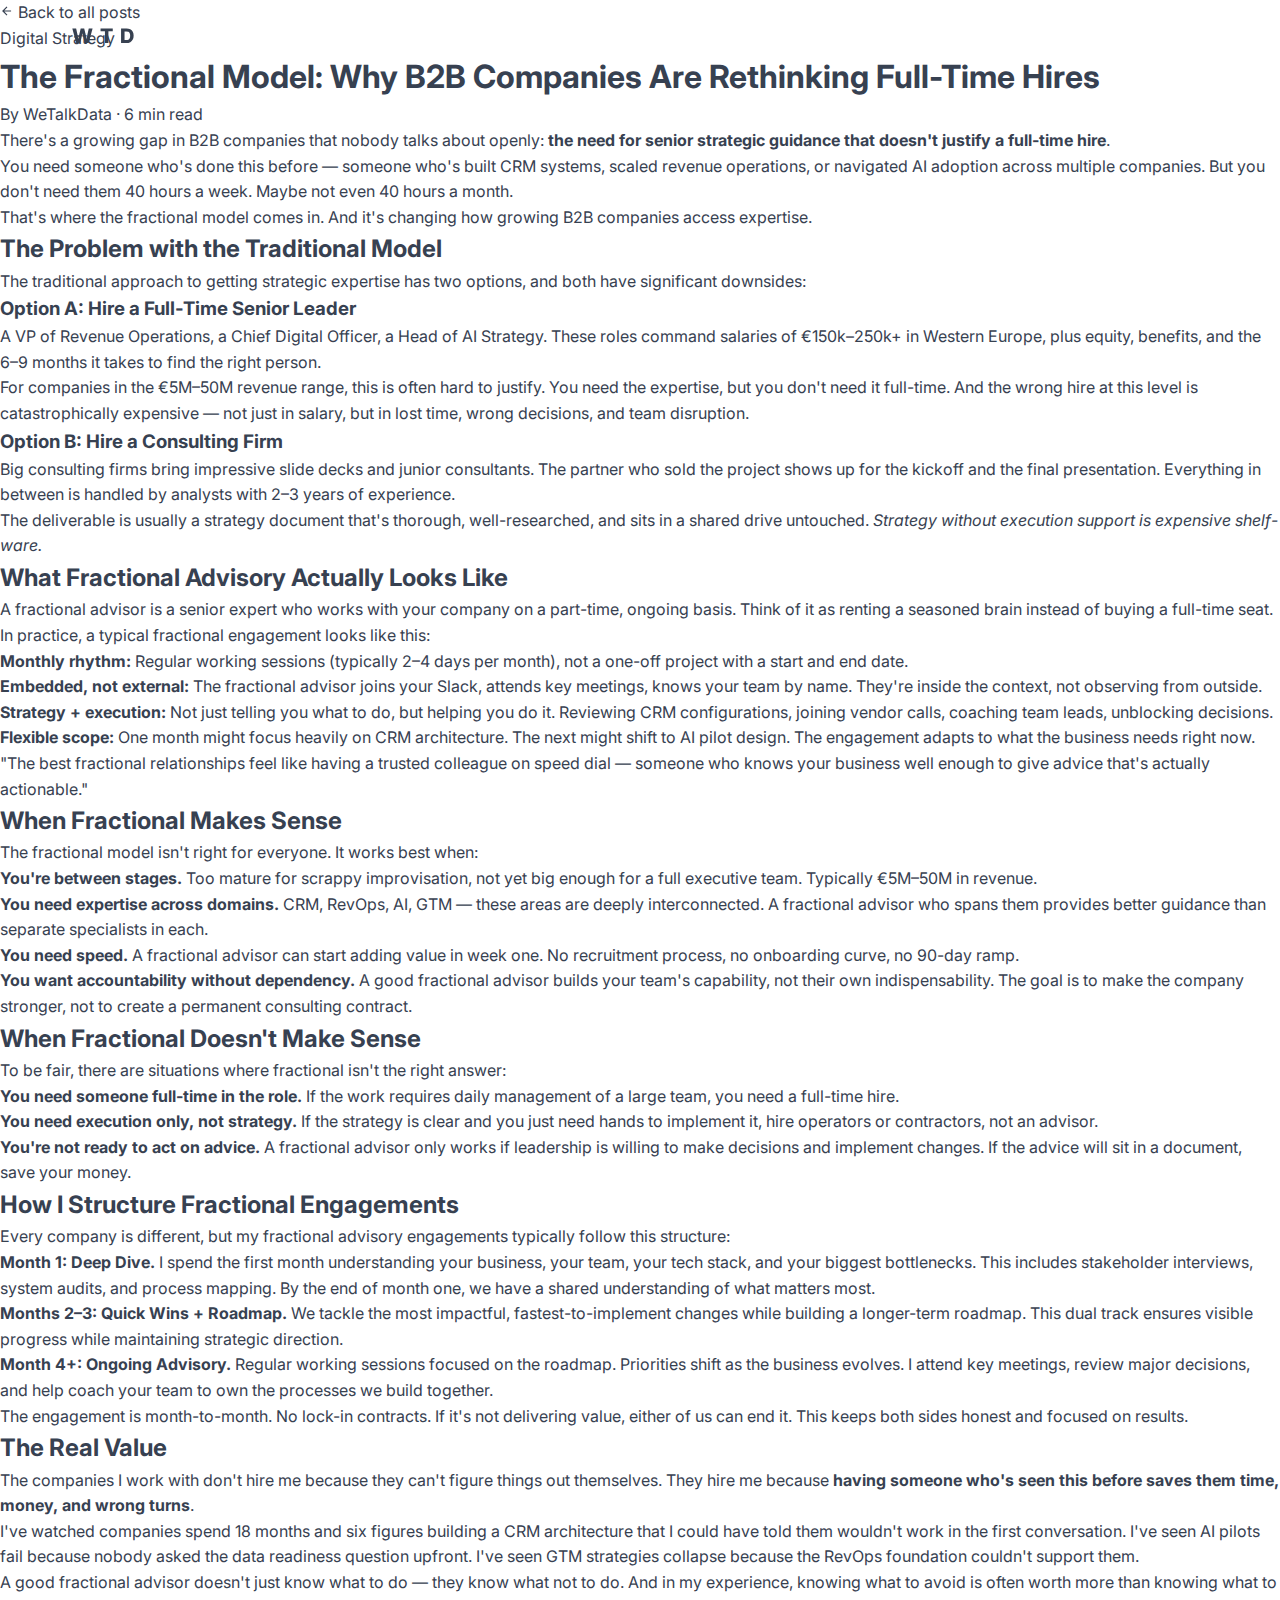
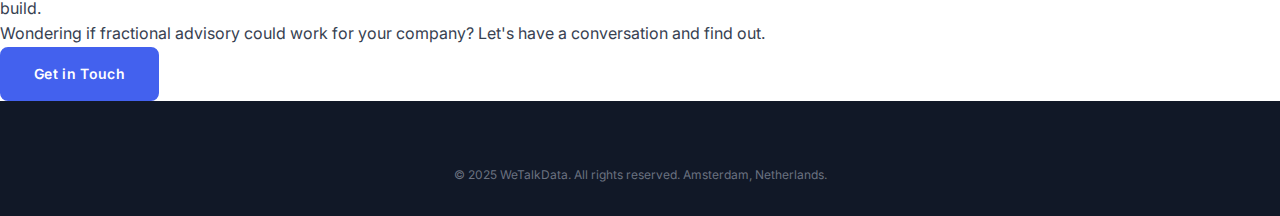
<file: blog/fractional-model.html>
<!DOCTYPE html>
<html lang="en">
<head>
    <meta charset="UTF-8">
    <meta name="viewport" content="width=device-width, initial-scale=1.0">
    <title>The Fractional Model | WeTalkData</title>
    <meta name="description" content="Senior expertise doesn't always need a full-time seat. How fractional advisory is changing the way growing companies access strategy and leadership.">
    <link rel="preconnect" href="https://fonts.googleapis.com">
    <link rel="preconnect" href="https://fonts.gstatic.com" crossorigin>
    <link href="https://fonts.googleapis.com/css2?family=DM+Serif+Display:ital@0;1&family=Inter:wght@300;400;500;600;700&display=swap" rel="stylesheet">
    <link rel="stylesheet" href="../css/style.css">
</head>
<body>

    <!-- Navigation -->
    <nav class="nav nav--scrolled" id="nav">
        <div class="nav__container">
            <a href="../index.html" class="nav__logo">W &nbsp;T &nbsp;D</a>
            <button class="nav__toggle" id="navToggle" aria-label="Toggle navigation">
                <span></span>
                <span></span>
                <span></span>
            </button>
            <ul class="nav__menu" id="navMenu">
                <li><a href="../index.html#services" class="nav__link">Services</a></li>
                <li><a href="../index.html#about" class="nav__link">About</a></li>
                <li><a href="../index.html#work" class="nav__link">Work</a></li>
                <li><a href="../index.html#contact" class="nav__link">Contact</a></li>
                <li><a href="../index.html#blog" class="nav__link">Blog</a></li>
            </ul>
        </div>
    </nav>

    <!-- Blog Post -->
    <article class="blog-post">
        <div class="blog-post__container">
            <a href="../index.html#blog" class="blog-post__back">
                <svg viewBox="0 0 24 24" fill="none" stroke="currentColor" stroke-width="2" width="14" height="14"><path d="M19 12H5M12 19l-7-7 7-7"/></svg>
                Back to all posts
            </a>

            <div class="blog-post__category">Digital Strategy</div>
            <h1 class="blog-post__title">The Fractional Model: Why B2B Companies Are Rethinking Full-Time Hires</h1>
            <div class="blog-post__meta">By WeTalkData &middot; 6 min read</div>

            <div class="blog-post__content">
                <p>
                    There's a growing gap in B2B companies that nobody talks about openly: <strong>the need for senior strategic guidance that doesn't justify a full-time hire</strong>.
                </p>

                <p>
                    You need someone who's done this before &mdash; someone who's built CRM systems, scaled revenue operations, or navigated AI adoption across multiple companies. But you don't need them 40 hours a week. Maybe not even 40 hours a month.
                </p>

                <p>
                    That's where the fractional model comes in. And it's changing how growing B2B companies access expertise.
                </p>

                <h2>The Problem with the Traditional Model</h2>

                <p>
                    The traditional approach to getting strategic expertise has two options, and both have significant downsides:
                </p>

                <h3>Option A: Hire a Full-Time Senior Leader</h3>

                <p>
                    A VP of Revenue Operations, a Chief Digital Officer, a Head of AI Strategy. These roles command salaries of &euro;150k&ndash;250k+ in Western Europe, plus equity, benefits, and the 6&ndash;9 months it takes to find the right person.
                </p>

                <p>
                    For companies in the &euro;5M&ndash;50M revenue range, this is often hard to justify. You need the expertise, but you don't need it full-time. And the wrong hire at this level is catastrophically expensive &mdash; not just in salary, but in lost time, wrong decisions, and team disruption.
                </p>

                <h3>Option B: Hire a Consulting Firm</h3>

                <p>
                    Big consulting firms bring impressive slide decks and junior consultants. The partner who sold the project shows up for the kickoff and the final presentation. Everything in between is handled by analysts with 2&ndash;3 years of experience.
                </p>

                <p>
                    The deliverable is usually a strategy document that's thorough, well-researched, and sits in a shared drive untouched. <em>Strategy without execution support is expensive shelf-ware.</em>
                </p>

                <h2>What Fractional Advisory Actually Looks Like</h2>

                <p>
                    A fractional advisor is a senior expert who works with your company on a part-time, ongoing basis. Think of it as renting a seasoned brain instead of buying a full-time seat.
                </p>

                <p>
                    In practice, a typical fractional engagement looks like this:
                </p>

                <ul>
                    <li><strong>Monthly rhythm:</strong> Regular working sessions (typically 2&ndash;4 days per month), not a one-off project with a start and end date.</li>
                    <li><strong>Embedded, not external:</strong> The fractional advisor joins your Slack, attends key meetings, knows your team by name. They're inside the context, not observing from outside.</li>
                    <li><strong>Strategy + execution:</strong> Not just telling you what to do, but helping you do it. Reviewing CRM configurations, joining vendor calls, coaching team leads, unblocking decisions.</li>
                    <li><strong>Flexible scope:</strong> One month might focus heavily on CRM architecture. The next might shift to AI pilot design. The engagement adapts to what the business needs right now.</li>
                </ul>

                <blockquote>
                    "The best fractional relationships feel like having a trusted colleague on speed dial &mdash; someone who knows your business well enough to give advice that's actually actionable."
                </blockquote>

                <h2>When Fractional Makes Sense</h2>

                <p>
                    The fractional model isn't right for everyone. It works best when:
                </p>

                <ol>
                    <li><strong>You're between stages.</strong> Too mature for scrappy improvisation, not yet big enough for a full executive team. Typically &euro;5M&ndash;50M in revenue.</li>
                    <li><strong>You need expertise across domains.</strong> CRM, RevOps, AI, GTM &mdash; these areas are deeply interconnected. A fractional advisor who spans them provides better guidance than separate specialists in each.</li>
                    <li><strong>You need speed.</strong> A fractional advisor can start adding value in week one. No recruitment process, no onboarding curve, no 90-day ramp.</li>
                    <li><strong>You want accountability without dependency.</strong> A good fractional advisor builds your team's capability, not their own indispensability. The goal is to make the company stronger, not to create a permanent consulting contract.</li>
                </ol>

                <h2>When Fractional Doesn't Make Sense</h2>

                <p>
                    To be fair, there are situations where fractional isn't the right answer:
                </p>

                <ul>
                    <li><strong>You need someone full-time in the role.</strong> If the work requires daily management of a large team, you need a full-time hire.</li>
                    <li><strong>You need execution only, not strategy.</strong> If the strategy is clear and you just need hands to implement it, hire operators or contractors, not an advisor.</li>
                    <li><strong>You're not ready to act on advice.</strong> A fractional advisor only works if leadership is willing to make decisions and implement changes. If the advice will sit in a document, save your money.</li>
                </ul>

                <h2>How I Structure Fractional Engagements</h2>

                <p>
                    Every company is different, but my fractional advisory engagements typically follow this structure:
                </p>

                <p>
                    <strong>Month 1: Deep Dive.</strong> I spend the first month understanding your business, your team, your tech stack, and your biggest bottlenecks. This includes stakeholder interviews, system audits, and process mapping. By the end of month one, we have a shared understanding of what matters most.
                </p>

                <p>
                    <strong>Months 2&ndash;3: Quick Wins + Roadmap.</strong> We tackle the most impactful, fastest-to-implement changes while building a longer-term roadmap. This dual track ensures visible progress while maintaining strategic direction.
                </p>

                <p>
                    <strong>Month 4+: Ongoing Advisory.</strong> Regular working sessions focused on the roadmap. Priorities shift as the business evolves. I attend key meetings, review major decisions, and help coach your team to own the processes we build together.
                </p>

                <p>
                    The engagement is month-to-month. No lock-in contracts. If it's not delivering value, either of us can end it. This keeps both sides honest and focused on results.
                </p>

                <h2>The Real Value</h2>

                <p>
                    The companies I work with don't hire me because they can't figure things out themselves. They hire me because <strong>having someone who's seen this before saves them time, money, and wrong turns</strong>.
                </p>

                <p>
                    I've watched companies spend 18 months and six figures building a CRM architecture that I could have told them wouldn't work in the first conversation. I've seen AI pilots fail because nobody asked the data readiness question upfront. I've seen GTM strategies collapse because the RevOps foundation couldn't support them.
                </p>

                <p>
                    A good fractional advisor doesn't just know what to do &mdash; they know what not to do. And in my experience, knowing what to avoid is often worth more than knowing what to build.
                </p>

                <div class="blog-post__cta">
                    <p>Wondering if fractional advisory could work for your company? Let's have a conversation and find out.</p>
                    <a href="../index.html#contact" class="btn btn--primary">Get in Touch</a>
                </div>
            </div>
        </div>
    </article>

    <!-- Footer -->
    <footer class="footer">
        <div class="footer__container">
            <div class="footer__bottom">
                <p>&copy; 2025 WeTalkData. All rights reserved. Amsterdam, Netherlands.</p>
            </div>
        </div>
    </footer>

    <script src="../js/main.js"></script>
</body>
</html>
</file>
<file: css/style.css>
/* =============================================
   WeTalkData — Main Stylesheet
   Professional B2B Consulting Website
   ============================================= */

/* --- CSS Custom Properties --- */
:root {
    /* Colors */
    --color-primary: #1a1a2e;
    --color-primary-light: #16213e;
    --color-accent: #0f3460;
    --color-accent-bright: #4361ee;
    --color-accent-hover: #3a56d4;
    --color-highlight: #e94560;
    --color-white: #ffffff;
    --color-off-white: #f8f9fa;
    --color-gray-50: #f9fafb;
    --color-gray-100: #f3f4f6;
    --color-gray-200: #e5e7eb;
    --color-gray-300: #d1d5db;
    --color-gray-400: #9ca3af;
    --color-gray-500: #6b7280;
    --color-gray-600: #4b5563;
    --color-gray-700: #374151;
    --color-gray-800: #1f2937;
    --color-gray-900: #111827;

    /* Typography */
    --font-primary: 'Inter', -apple-system, BlinkMacSystemFont, 'Segoe UI', sans-serif;
    --font-size-xs: 0.75rem;
    --font-size-sm: 0.875rem;
    --font-size-base: 1rem;
    --font-size-lg: 1.125rem;
    --font-size-xl: 1.25rem;
    --font-size-2xl: 1.5rem;
    --font-size-3xl: 1.875rem;
    --font-size-4xl: 2.25rem;
    --font-size-5xl: 3rem;

    /* Spacing */
    --space-xs: 0.25rem;
    --space-sm: 0.5rem;
    --space-md: 1rem;
    --space-lg: 1.5rem;
    --space-xl: 2rem;
    --space-2xl: 3rem;
    --space-3xl: 4rem;
    --space-4xl: 6rem;
    --space-5xl: 8rem;

    /* Layout */
    --max-width: 1200px;
    --nav-height: 72px;

    /* Effects */
    --shadow-sm: 0 1px 2px rgba(0, 0, 0, 0.05);
    --shadow-md: 0 4px 6px -1px rgba(0, 0, 0, 0.1), 0 2px 4px -1px rgba(0, 0, 0, 0.06);
    --shadow-lg: 0 10px 15px -3px rgba(0, 0, 0, 0.1), 0 4px 6px -2px rgba(0, 0, 0, 0.05);
    --shadow-xl: 0 20px 25px -5px rgba(0, 0, 0, 0.1), 0 10px 10px -5px rgba(0, 0, 0, 0.04);
    --radius-sm: 0.375rem;
    --radius-md: 0.5rem;
    --radius-lg: 0.75rem;
    --radius-xl: 1rem;
    --transition: 0.3s ease;
}

/* --- Reset & Base --- */
*,
*::before,
*::after {
    box-sizing: border-box;
    margin: 0;
    padding: 0;
}

html {
    scroll-behavior: smooth;
    scroll-padding-top: var(--nav-height);
}

body {
    font-family: var(--font-primary);
    font-size: var(--font-size-base);
    line-height: 1.6;
    color: var(--color-gray-700);
    background-color: var(--color-white);
    -webkit-font-smoothing: antialiased;
    -moz-osx-font-smoothing: grayscale;
}

img {
    max-width: 100%;
    display: block;
}

a {
    color: inherit;
    text-decoration: none;
}

/* --- Utility Classes --- */
.section-title {
    font-size: var(--font-size-3xl);
    font-weight: 800;
    color: var(--color-gray-900);
    line-height: 1.2;
    margin-bottom: var(--space-lg);
}

.section-title em {
    font-style: italic;
    color: var(--color-accent-bright);
}

/* --- Buttons --- */
.btn {
    display: inline-flex;
    align-items: center;
    justify-content: center;
    padding: 0.875rem 2rem;
    font-family: var(--font-primary);
    font-size: var(--font-size-sm);
    font-weight: 600;
    letter-spacing: 0.025em;
    border-radius: var(--radius-md);
    cursor: pointer;
    transition: all var(--transition);
    border: 2px solid transparent;
    text-decoration: none;
}

.btn--primary {
    background-color: var(--color-accent-bright);
    color: var(--color-white);
    border-color: var(--color-accent-bright);
}

.btn--primary:hover {
    background-color: var(--color-accent-hover);
    border-color: var(--color-accent-hover);
    transform: translateY(-1px);
    box-shadow: var(--shadow-lg);
}

.btn--outline {
    background-color: transparent;
    color: var(--color-white);
    border-color: rgba(255, 255, 255, 0.4);
}

.btn--outline:hover {
    background-color: rgba(255, 255, 255, 0.1);
    border-color: rgba(255, 255, 255, 0.8);
}

.btn--full {
    width: 100%;
}

/* =============================================
   NAVIGATION
   ============================================= */
.nav {
    position: fixed;
    top: 0;
    left: 0;
    right: 0;
    z-index: 1000;
    height: var(--nav-height);
    display: flex;
    align-items: center;
    background-color: transparent;
    transition: background-color var(--transition), box-shadow var(--transition);
}

.nav--scrolled {
    background-color: rgba(26, 26, 46, 0.97);
    backdrop-filter: blur(10px);
    box-shadow: 0 2px 20px rgba(0, 0, 0, 0.15);
}

.nav__container {
    width: 100%;
    max-width: var(--max-width);
    margin: 0 auto;
    padding: 0 var(--space-xl);
    display: flex;
    align-items: center;
    justify-content: space-between;
}

.nav__logo {
    font-size: var(--font-size-xl);
    font-weight: 800;
    letter-spacing: -0.02em;
    text-decoration: none;
}

.nav__logo-we {
    color: var(--color-white);
}

.nav__logo-talk {
    color: var(--color-accent-bright);
}

.nav__logo-data {
    color: var(--color-white);
}

.nav__menu {
    display: flex;
    align-items: center;
    list-style: none;
    gap: var(--space-sm);
}

.nav__link {
    display: block;
    padding: 0.5rem 1rem;
    font-size: var(--font-size-sm);
    font-weight: 500;
    color: rgba(255, 255, 255, 0.8);
    transition: color var(--transition);
    text-decoration: none;
}

.nav__link:hover {
    color: var(--color-white);
}

.nav__link--cta {
    background-color: var(--color-accent-bright);
    color: var(--color-white);
    border-radius: var(--radius-md);
    margin-left: var(--space-sm);
}

.nav__link--cta:hover {
    background-color: var(--color-accent-hover);
    color: var(--color-white);
}

.nav__toggle {
    display: none;
    flex-direction: column;
    justify-content: center;
    gap: 5px;
    width: 32px;
    height: 32px;
    background: none;
    border: none;
    cursor: pointer;
    padding: 4px;
}

.nav__toggle span {
    display: block;
    width: 100%;
    height: 2px;
    background-color: var(--color-white);
    border-radius: 2px;
    transition: all var(--transition);
}

/* =============================================
   HERO SECTION
   ============================================= */
.hero {
    position: relative;
    min-height: 100vh;
    display: flex;
    align-items: center;
    background: linear-gradient(135deg, var(--color-primary) 0%, var(--color-primary-light) 50%, var(--color-accent) 100%);
    overflow: hidden;
}

.hero::before {
    content: '';
    position: absolute;
    top: 0;
    left: 0;
    right: 0;
    bottom: 0;
    background: radial-gradient(circle at 70% 50%, rgba(67, 97, 238, 0.15) 0%, transparent 60%);
}

.hero__container {
    width: 100%;
    max-width: var(--max-width);
    margin: 0 auto;
    padding: calc(var(--nav-height) + var(--space-3xl)) var(--space-xl) var(--space-3xl);
    display: grid;
    grid-template-columns: 1fr 1fr;
    gap: var(--space-3xl);
    align-items: center;
    position: relative;
    z-index: 1;
}

.hero__tagline {
    font-size: var(--font-size-sm);
    font-weight: 600;
    color: var(--color-accent-bright);
    text-transform: uppercase;
    letter-spacing: 0.15em;
    margin-bottom: var(--space-lg);
}

.hero__title {
    font-size: clamp(2.5rem, 5vw, 3.75rem);
    font-weight: 800;
    color: var(--color-white);
    line-height: 1.1;
    letter-spacing: -0.02em;
    margin-bottom: var(--space-xl);
}

.hero__title--accent {
    color: var(--color-accent-bright);
    display: block;
}

.hero__subtitle {
    font-size: var(--font-size-lg);
    color: rgba(255, 255, 255, 0.7);
    line-height: 1.7;
    margin-bottom: var(--space-2xl);
    max-width: 520px;
}

.hero__actions {
    display: flex;
    gap: var(--space-md);
    flex-wrap: wrap;
}

/* Hero Visual / Graphic */
.hero__visual {
    display: flex;
    justify-content: center;
    align-items: center;
}

.hero__graphic {
    position: relative;
    width: 400px;
    height: 400px;
}

.hero__circle {
    position: absolute;
    border-radius: 50%;
    border: 1px solid rgba(67, 97, 238, 0.2);
}

.hero__circle--1 {
    width: 100%;
    height: 100%;
    top: 0;
    left: 0;
    animation: pulse 4s ease-in-out infinite;
}

.hero__circle--2 {
    width: 75%;
    height: 75%;
    top: 12.5%;
    left: 12.5%;
    border-color: rgba(67, 97, 238, 0.3);
    animation: pulse 4s ease-in-out infinite 1s;
}

.hero__circle--3 {
    width: 50%;
    height: 50%;
    top: 25%;
    left: 25%;
    border-color: rgba(67, 97, 238, 0.4);
    animation: pulse 4s ease-in-out infinite 2s;
}

.hero__icon-grid {
    position: absolute;
    top: 50%;
    left: 50%;
    transform: translate(-50%, -50%);
    display: grid;
    grid-template-columns: 1fr 1fr;
    gap: var(--space-xl);
}

.hero__icon-item {
    display: flex;
    flex-direction: column;
    align-items: center;
    gap: var(--space-xs);
    color: rgba(255, 255, 255, 0.9);
    background: rgba(255, 255, 255, 0.05);
    backdrop-filter: blur(10px);
    padding: var(--space-lg);
    border-radius: var(--radius-lg);
    border: 1px solid rgba(255, 255, 255, 0.1);
    transition: all var(--transition);
}

.hero__icon-item:hover {
    background: rgba(255, 255, 255, 0.1);
    transform: translateY(-2px);
}

.hero__icon-item svg {
    width: 32px;
    height: 32px;
}

.hero__icon-item span {
    font-size: var(--font-size-xs);
    font-weight: 700;
    letter-spacing: 0.1em;
    text-transform: uppercase;
}

@keyframes pulse {
    0%, 100% { transform: scale(1); opacity: 0.5; }
    50% { transform: scale(1.05); opacity: 1; }
}

/* =============================================
   ABOUT SECTION
   ============================================= */
.about {
    padding: var(--space-5xl) 0;
    background-color: var(--color-white);
}

.about__container {
    max-width: var(--max-width);
    margin: 0 auto;
    padding: 0 var(--space-xl);
}

.about__label {
    font-size: var(--font-size-xs);
    font-weight: 700;
    text-transform: uppercase;
    letter-spacing: 0.2em;
    color: var(--color-accent-bright);
    margin-bottom: var(--space-lg);
}

.about__grid {
    display: grid;
    grid-template-columns: 1.2fr 0.8fr;
    gap: var(--space-3xl);
    align-items: start;
}

.about__text p {
    color: var(--color-gray-600);
    margin-bottom: var(--space-lg);
    line-height: 1.8;
}

.about__intro {
    font-size: var(--font-size-lg);
    color: var(--color-gray-700) !important;
}

.about__stats {
    display: grid;
    grid-template-columns: 1fr 1fr;
    gap: var(--space-md);
}

.stat-card {
    background: var(--color-gray-50);
    border: 1px solid var(--color-gray-200);
    border-radius: var(--radius-lg);
    padding: var(--space-xl);
    text-align: center;
    transition: all var(--transition);
}

.stat-card:hover {
    border-color: var(--color-accent-bright);
    box-shadow: var(--shadow-md);
}

.stat-card__number {
    display: block;
    font-size: var(--font-size-2xl);
    font-weight: 800;
    color: var(--color-gray-900);
    margin-bottom: var(--space-xs);
}

.stat-card__label {
    font-size: var(--font-size-xs);
    color: var(--color-gray-500);
    text-transform: uppercase;
    letter-spacing: 0.05em;
    font-weight: 500;
}

.about__industries {
    margin-top: var(--space-3xl);
    padding-top: var(--space-2xl);
    border-top: 1px solid var(--color-gray-200);
}

.about__industries-label {
    font-size: var(--font-size-sm);
    font-weight: 600;
    color: var(--color-gray-500);
    margin-bottom: var(--space-md);
}

.about__industries-tags {
    display: flex;
    flex-wrap: wrap;
    gap: var(--space-sm);
}

.tag {
    display: inline-block;
    padding: 0.4rem 1rem;
    font-size: var(--font-size-sm);
    font-weight: 500;
    color: var(--color-gray-700);
    background: var(--color-gray-100);
    border-radius: 100px;
    border: 1px solid var(--color-gray-200);
    transition: all var(--transition);
}

.tag:hover {
    border-color: var(--color-accent-bright);
    color: var(--color-accent-bright);
    background: rgba(67, 97, 238, 0.05);
}

/* =============================================
   SERVICES SECTION
   ============================================= */
.services {
    padding: var(--space-5xl) 0;
    background: var(--color-gray-50);
}

.services__container {
    max-width: var(--max-width);
    margin: 0 auto;
    padding: 0 var(--space-xl);
}

.services__header {
    max-width: 600px;
    margin-bottom: var(--space-3xl);
}

.services__intro {
    font-size: var(--font-size-lg);
    color: var(--color-gray-600);
    line-height: 1.7;
}

.services__grid {
    display: grid;
    grid-template-columns: repeat(3, 1fr);
    gap: var(--space-xl);
}

.service-card {
    background: var(--color-white);
    border: 1px solid var(--color-gray-200);
    border-radius: var(--radius-xl);
    padding: var(--space-2xl);
    transition: all var(--transition);
    display: flex;
    flex-direction: column;
}

.service-card:hover {
    border-color: var(--color-accent-bright);
    box-shadow: var(--shadow-xl);
    transform: translateY(-4px);
}

.service-card__icon {
    width: 56px;
    height: 56px;
    display: flex;
    align-items: center;
    justify-content: center;
    background: rgba(67, 97, 238, 0.1);
    border-radius: var(--radius-lg);
    margin-bottom: var(--space-xl);
    color: var(--color-accent-bright);
}

.service-card__icon svg {
    width: 28px;
    height: 28px;
}

.service-card__icon--ai {
    background: rgba(233, 69, 96, 0.1);
    color: var(--color-highlight);
}

.service-card__icon--advisory {
    background: rgba(15, 52, 96, 0.1);
    color: var(--color-accent);
}

.service-card__title {
    font-size: var(--font-size-xl);
    font-weight: 700;
    color: var(--color-gray-900);
    margin-bottom: var(--space-md);
}

.service-card__desc {
    font-size: var(--font-size-sm);
    color: var(--color-gray-600);
    line-height: 1.7;
    margin-bottom: var(--space-lg);
    flex-grow: 1;
}

.service-card__outcome {
    font-size: var(--font-size-sm);
    color: var(--color-gray-700);
    background: var(--color-gray-50);
    padding: var(--space-md);
    border-radius: var(--radius-md);
    margin-bottom: var(--space-lg);
    border-left: 3px solid var(--color-accent-bright);
}

.service-card__link {
    display: inline-flex;
    align-items: center;
    gap: var(--space-sm);
    font-size: var(--font-size-sm);
    font-weight: 600;
    color: var(--color-accent-bright);
    transition: all var(--transition);
}

.service-card__link svg {
    width: 16px;
    height: 16px;
    transition: transform var(--transition);
}

.service-card__link:hover {
    gap: var(--space-md);
}

.service-card__link:hover svg {
    transform: translateX(4px);
}

/* =============================================
   REFERENCE WORK SECTION
   ============================================= */
.work {
    padding: var(--space-5xl) 0;
    background: var(--color-white);
}

.work__container {
    max-width: var(--max-width);
    margin: 0 auto;
    padding: 0 var(--space-xl);
}

.work__grid {
    display: grid;
    grid-template-columns: repeat(2, 1fr);
    gap: var(--space-xl);
    margin-bottom: var(--space-2xl);
}

.work-card {
    background: var(--color-gray-50);
    border: 1px solid var(--color-gray-200);
    border-radius: var(--radius-xl);
    padding: var(--space-2xl);
    transition: all var(--transition);
}

.work-card:hover {
    box-shadow: var(--shadow-lg);
    border-color: var(--color-gray-300);
}

.work-card__tag {
    display: inline-block;
    padding: 0.25rem 0.75rem;
    font-size: var(--font-size-xs);
    font-weight: 700;
    text-transform: uppercase;
    letter-spacing: 0.05em;
    color: var(--color-accent-bright);
    background: rgba(67, 97, 238, 0.1);
    border-radius: 100px;
    margin-bottom: var(--space-lg);
}

.work-card__tag--ai {
    color: var(--color-highlight);
    background: rgba(233, 69, 96, 0.1);
}

.work-card__title {
    font-size: var(--font-size-xl);
    font-weight: 700;
    color: var(--color-gray-900);
    margin-bottom: var(--space-md);
    line-height: 1.3;
}

.work-card__desc {
    font-size: var(--font-size-sm);
    color: var(--color-gray-600);
    line-height: 1.7;
    margin-bottom: var(--space-lg);
}

.work-card__meta {
    display: flex;
    gap: var(--space-lg);
    font-size: var(--font-size-xs);
    color: var(--color-gray-500);
}

.work-card__industry,
.work-card__location {
    display: flex;
    align-items: center;
    gap: var(--space-xs);
}

.work-card__industry::before {
    content: '';
    width: 6px;
    height: 6px;
    border-radius: 50%;
    background: var(--color-accent-bright);
}

.work-card__location::before {
    content: '';
    width: 6px;
    height: 6px;
    border-radius: 50%;
    background: var(--color-gray-400);
}

.work__cta-text {
    font-size: var(--font-size-sm);
    color: var(--color-gray-500);
    text-align: center;
}

.work__cta-text a {
    color: var(--color-accent-bright);
    font-weight: 600;
    text-decoration: underline;
    text-underline-offset: 2px;
}

.work__cta-text a:hover {
    color: var(--color-accent-hover);
}

/* =============================================
   BLOG SECTION
   ============================================= */
.blog {
    padding: var(--space-5xl) 0;
    background: var(--color-gray-50);
}

.blog__container {
    max-width: var(--max-width);
    margin: 0 auto;
    padding: 0 var(--space-xl);
}

.blog__grid {
    display: grid;
    grid-template-columns: repeat(3, 1fr);
    gap: var(--space-xl);
}

.blog-card {
    background: var(--color-white);
    border: 1px solid var(--color-gray-200);
    border-radius: var(--radius-xl);
    padding: var(--space-2xl);
    transition: all var(--transition);
    display: flex;
    flex-direction: column;
}

.blog-card:hover {
    box-shadow: var(--shadow-lg);
    transform: translateY(-2px);
}

.blog-card__date {
    font-size: var(--font-size-xs);
    font-weight: 600;
    text-transform: uppercase;
    letter-spacing: 0.1em;
    color: var(--color-accent-bright);
    margin-bottom: var(--space-md);
}

.blog-card__title {
    font-size: var(--font-size-lg);
    font-weight: 700;
    color: var(--color-gray-900);
    line-height: 1.3;
    margin-bottom: var(--space-md);
}

.blog-card__excerpt {
    font-size: var(--font-size-sm);
    color: var(--color-gray-600);
    line-height: 1.7;
    flex-grow: 1;
    margin-bottom: var(--space-lg);
}

.blog-card__link {
    font-size: var(--font-size-sm);
    font-weight: 600;
    color: var(--color-accent-bright);
    transition: all var(--transition);
}

.blog-card__link:hover {
    color: var(--color-accent-hover);
}

/* =============================================
   CONTACT SECTION
   ============================================= */
.contact {
    padding: var(--space-5xl) 0;
    background: linear-gradient(135deg, var(--color-primary) 0%, var(--color-primary-light) 50%, var(--color-accent) 100%);
    color: var(--color-white);
}

.contact__container {
    max-width: var(--max-width);
    margin: 0 auto;
    padding: 0 var(--space-xl);
    display: grid;
    grid-template-columns: 1fr 1fr;
    gap: var(--space-3xl);
    align-items: start;
}

.contact__title {
    font-size: var(--font-size-4xl);
    font-weight: 800;
    color: var(--color-white);
    line-height: 1.2;
    margin-bottom: var(--space-lg);
}

.contact__subtitle {
    font-size: var(--font-size-lg);
    color: rgba(255, 255, 255, 0.7);
    line-height: 1.7;
    margin-bottom: var(--space-2xl);
}

.contact__details {
    display: flex;
    flex-direction: column;
    gap: var(--space-md);
}

.contact__detail {
    display: flex;
    align-items: center;
    gap: var(--space-md);
    font-size: var(--font-size-sm);
    color: rgba(255, 255, 255, 0.8);
}

.contact__detail svg {
    width: 20px;
    height: 20px;
    flex-shrink: 0;
    color: var(--color-accent-bright);
}

.contact__form-wrap {
    background: rgba(255, 255, 255, 0.05);
    backdrop-filter: blur(10px);
    border: 1px solid rgba(255, 255, 255, 0.1);
    border-radius: var(--radius-xl);
    padding: var(--space-2xl);
}

.contact__form {
    display: flex;
    flex-direction: column;
    gap: var(--space-lg);
}

.form-group {
    display: flex;
    flex-direction: column;
    gap: var(--space-sm);
}

.form-group label {
    font-size: var(--font-size-sm);
    font-weight: 500;
    color: rgba(255, 255, 255, 0.8);
}

.form-group input,
.form-group select,
.form-group textarea {
    width: 100%;
    padding: 0.75rem 1rem;
    font-family: var(--font-primary);
    font-size: var(--font-size-sm);
    color: var(--color-white);
    background: rgba(255, 255, 255, 0.08);
    border: 1px solid rgba(255, 255, 255, 0.15);
    border-radius: var(--radius-md);
    transition: all var(--transition);
    outline: none;
}

.form-group input::placeholder,
.form-group textarea::placeholder {
    color: rgba(255, 255, 255, 0.35);
}

.form-group input:focus,
.form-group select:focus,
.form-group textarea:focus {
    border-color: var(--color-accent-bright);
    background: rgba(255, 255, 255, 0.12);
    box-shadow: 0 0 0 3px rgba(67, 97, 238, 0.2);
}

.form-group select {
    appearance: none;
    background-image: url("data:image/svg+xml,%3Csvg xmlns='http://www.w3.org/2000/svg' width='12' height='12' viewBox='0 0 12 12'%3E%3Cpath fill='%23ffffff' fill-opacity='0.5' d='M6 8L1 3h10z'/%3E%3C/svg%3E");
    background-repeat: no-repeat;
    background-position: right 1rem center;
    padding-right: 2.5rem;
}

.form-group select option {
    color: var(--color-gray-800);
    background: var(--color-white);
}

.form-group textarea {
    resize: vertical;
    min-height: 100px;
}

.contact__form .btn--primary {
    margin-top: var(--space-sm);
}

/* =============================================
   FOOTER
   ============================================= */
.footer {
    background: var(--color-gray-900);
    color: var(--color-gray-400);
    padding: var(--space-3xl) 0 var(--space-xl);
}

.footer__container {
    max-width: var(--max-width);
    margin: 0 auto;
    padding: 0 var(--space-xl);
}

.footer__top {
    display: flex;
    justify-content: space-between;
    align-items: start;
    padding-bottom: var(--space-2xl);
    border-bottom: 1px solid rgba(255, 255, 255, 0.08);
    margin-bottom: var(--space-xl);
}

.footer__tagline {
    font-size: var(--font-size-sm);
    color: var(--color-gray-500);
    margin-top: var(--space-md);
    max-width: 300px;
}

.footer__links {
    display: flex;
    gap: var(--space-3xl);
}

.footer__col {
    display: flex;
    flex-direction: column;
    gap: var(--space-sm);
}

.footer__col h4 {
    font-size: var(--font-size-sm);
    font-weight: 600;
    color: var(--color-white);
    margin-bottom: var(--space-sm);
}

.footer__col a {
    font-size: var(--font-size-sm);
    color: var(--color-gray-400);
    transition: color var(--transition);
}

.footer__col a:hover {
    color: var(--color-white);
}

.footer__bottom {
    text-align: center;
}

.footer__bottom p {
    font-size: var(--font-size-xs);
    color: var(--color-gray-500);
}

/* =============================================
   SCROLL ANIMATIONS
   ============================================= */
.fade-in {
    opacity: 0;
    transform: translateY(30px);
    transition: opacity 0.6s ease, transform 0.6s ease;
}

.fade-in.visible {
    opacity: 1;
    transform: translateY(0);
}

/* =============================================
   RESPONSIVE DESIGN
   ============================================= */

/* Tablet */
@media (max-width: 1024px) {
    .hero__container {
        grid-template-columns: 1fr;
        text-align: center;
    }

    .hero__subtitle {
        max-width: 100%;
        margin-left: auto;
        margin-right: auto;
    }

    .hero__actions {
        justify-content: center;
    }

    .hero__visual {
        display: none;
    }

    .about__grid {
        grid-template-columns: 1fr;
        gap: var(--space-2xl);
    }

    .services__grid {
        grid-template-columns: repeat(2, 1fr);
    }

    .contact__container {
        grid-template-columns: 1fr;
    }
}

/* Mobile */
@media (max-width: 768px) {
    :root {
        --space-5xl: 5rem;
    }

    .section-title {
        font-size: var(--font-size-2xl);
    }

    .nav__toggle {
        display: flex;
    }

    .nav__menu {
        position: fixed;
        top: var(--nav-height);
        left: 0;
        right: 0;
        flex-direction: column;
        background: rgba(26, 26, 46, 0.98);
        backdrop-filter: blur(20px);
        padding: var(--space-xl);
        gap: 0;
        transform: translateY(-100%);
        opacity: 0;
        pointer-events: none;
        transition: all var(--transition);
    }

    .nav__menu.active {
        transform: translateY(0);
        opacity: 1;
        pointer-events: all;
    }

    .nav__link {
        padding: 0.75rem 0;
        font-size: var(--font-size-base);
    }

    .nav__link--cta {
        margin-left: 0;
        margin-top: var(--space-md);
        text-align: center;
    }

    .hero__title {
        font-size: var(--font-size-3xl);
    }

    .services__grid {
        grid-template-columns: 1fr;
    }

    .work__grid {
        grid-template-columns: 1fr;
    }

    .blog__grid {
        grid-template-columns: 1fr;
    }

    .about__stats {
        grid-template-columns: 1fr 1fr;
    }

    .footer__top {
        flex-direction: column;
        gap: var(--space-2xl);
    }

    .footer__links {
        gap: var(--space-2xl);
    }

    /* Mobile hamburger animation */
    .nav__toggle.active span:nth-child(1) {
        transform: rotate(45deg) translate(5px, 5px);
    }
    .nav__toggle.active span:nth-child(2) {
        opacity: 0;
    }
    .nav__toggle.active span:nth-child(3) {
        transform: rotate(-45deg) translate(5px, -5px);
    }
}

/* Small mobile */
@media (max-width: 480px) {
    .hero__actions {
        flex-direction: column;
        width: 100%;
    }

    .hero__actions .btn {
        width: 100%;
    }

    .about__stats {
        grid-template-columns: 1fr;
    }

    .about__industries-tags {
        justify-content: center;
    }
}
</file>
